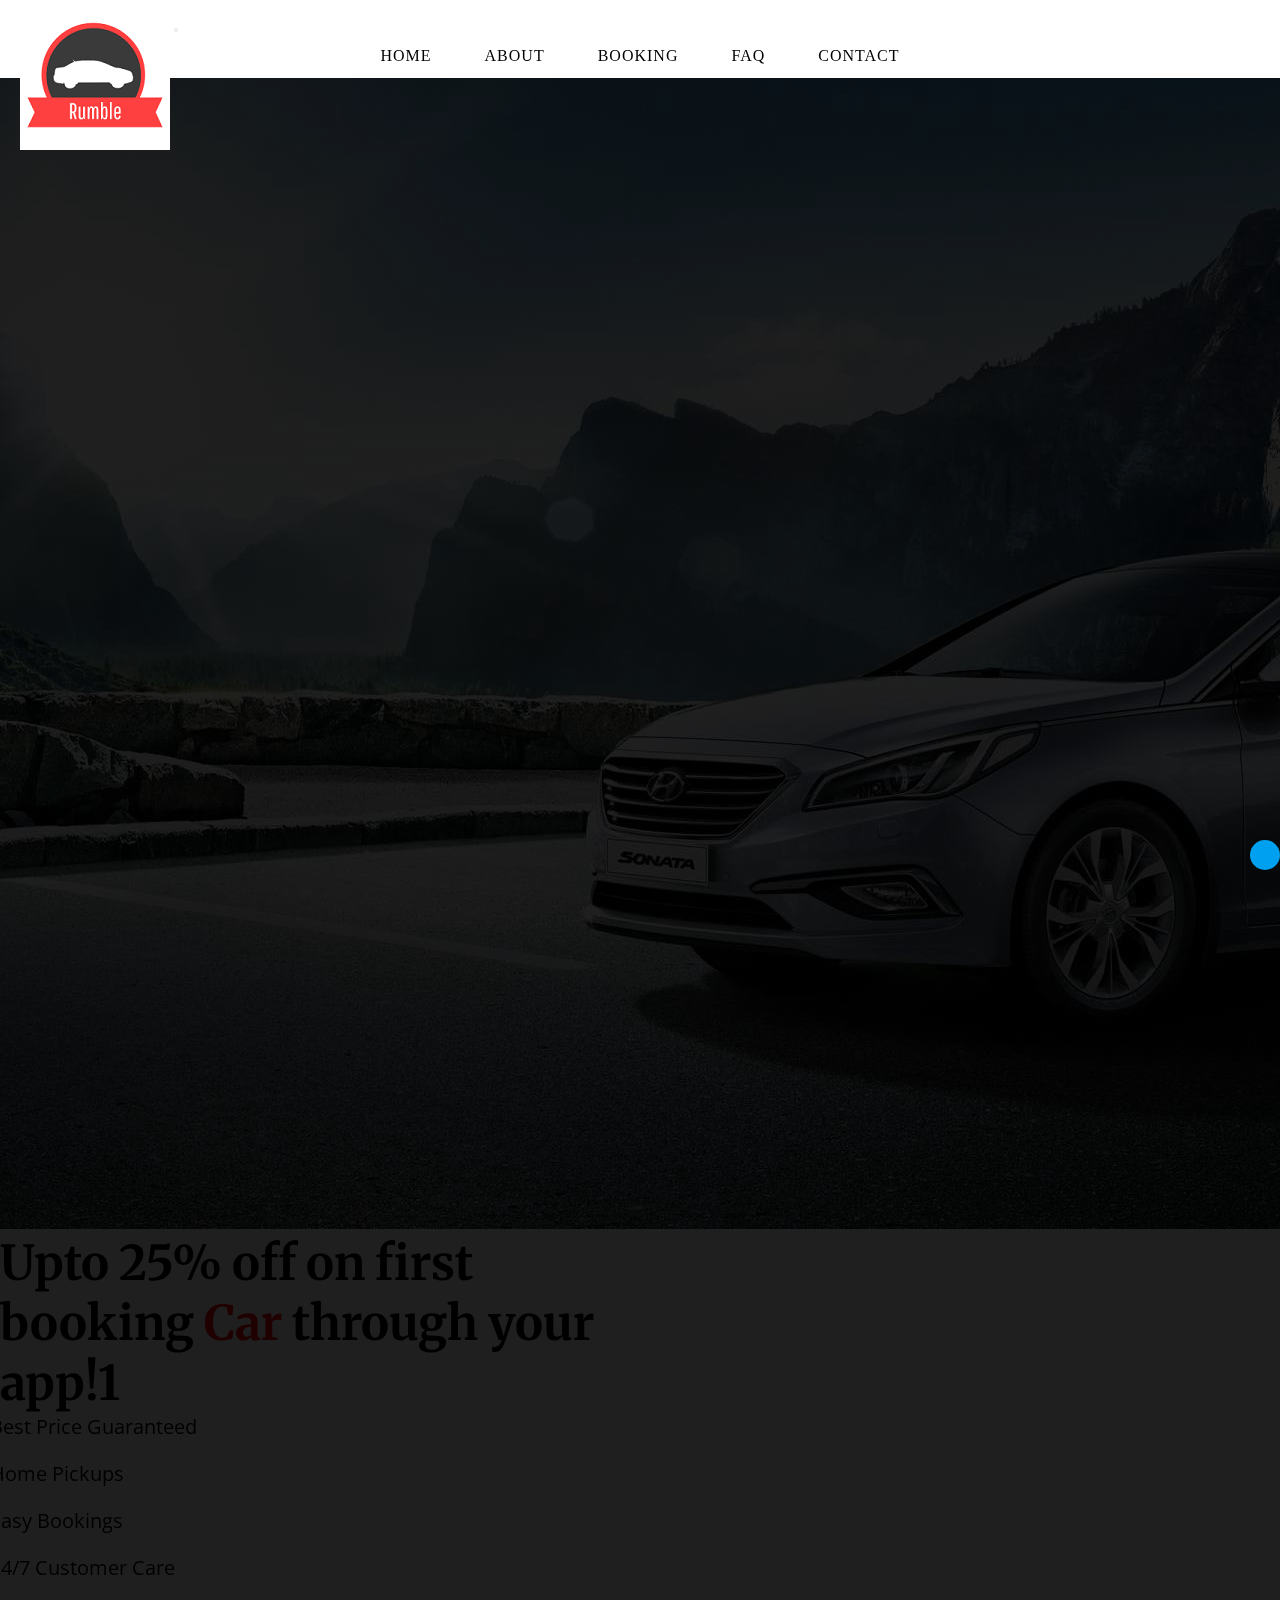
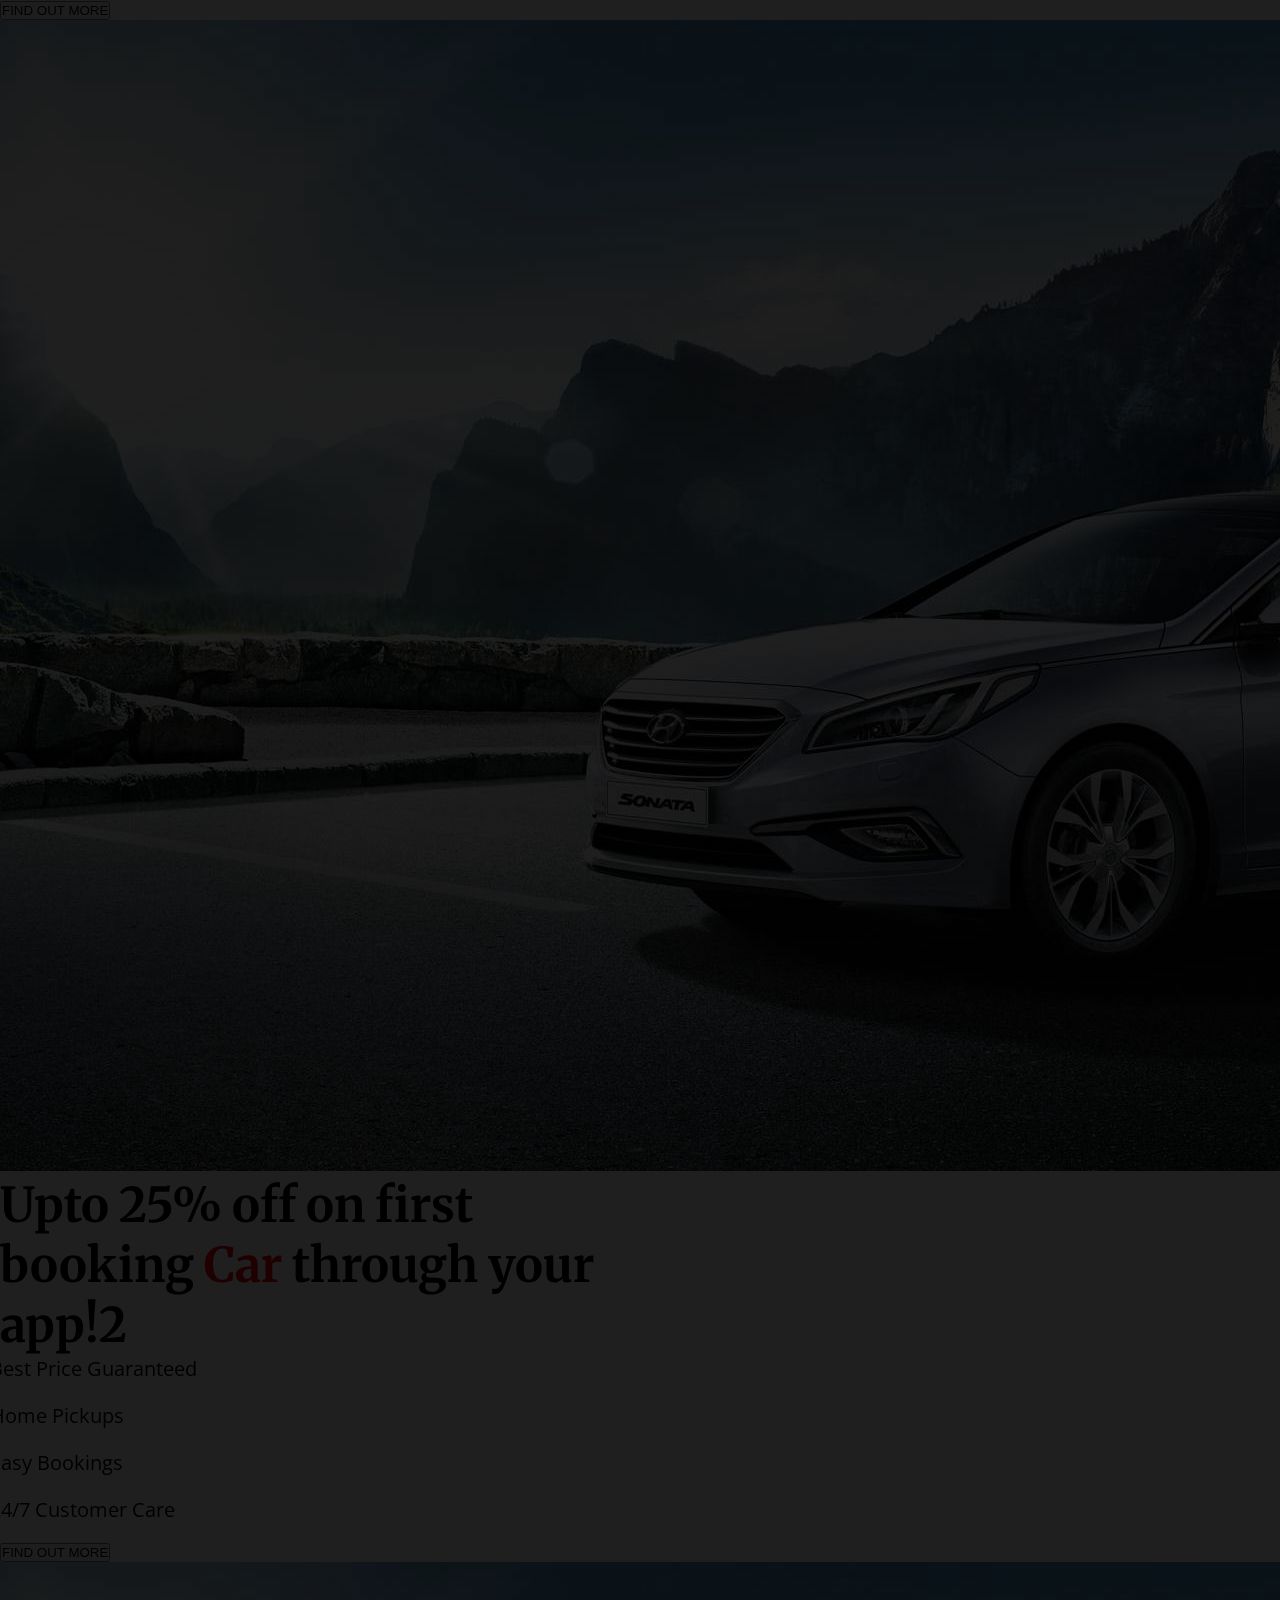
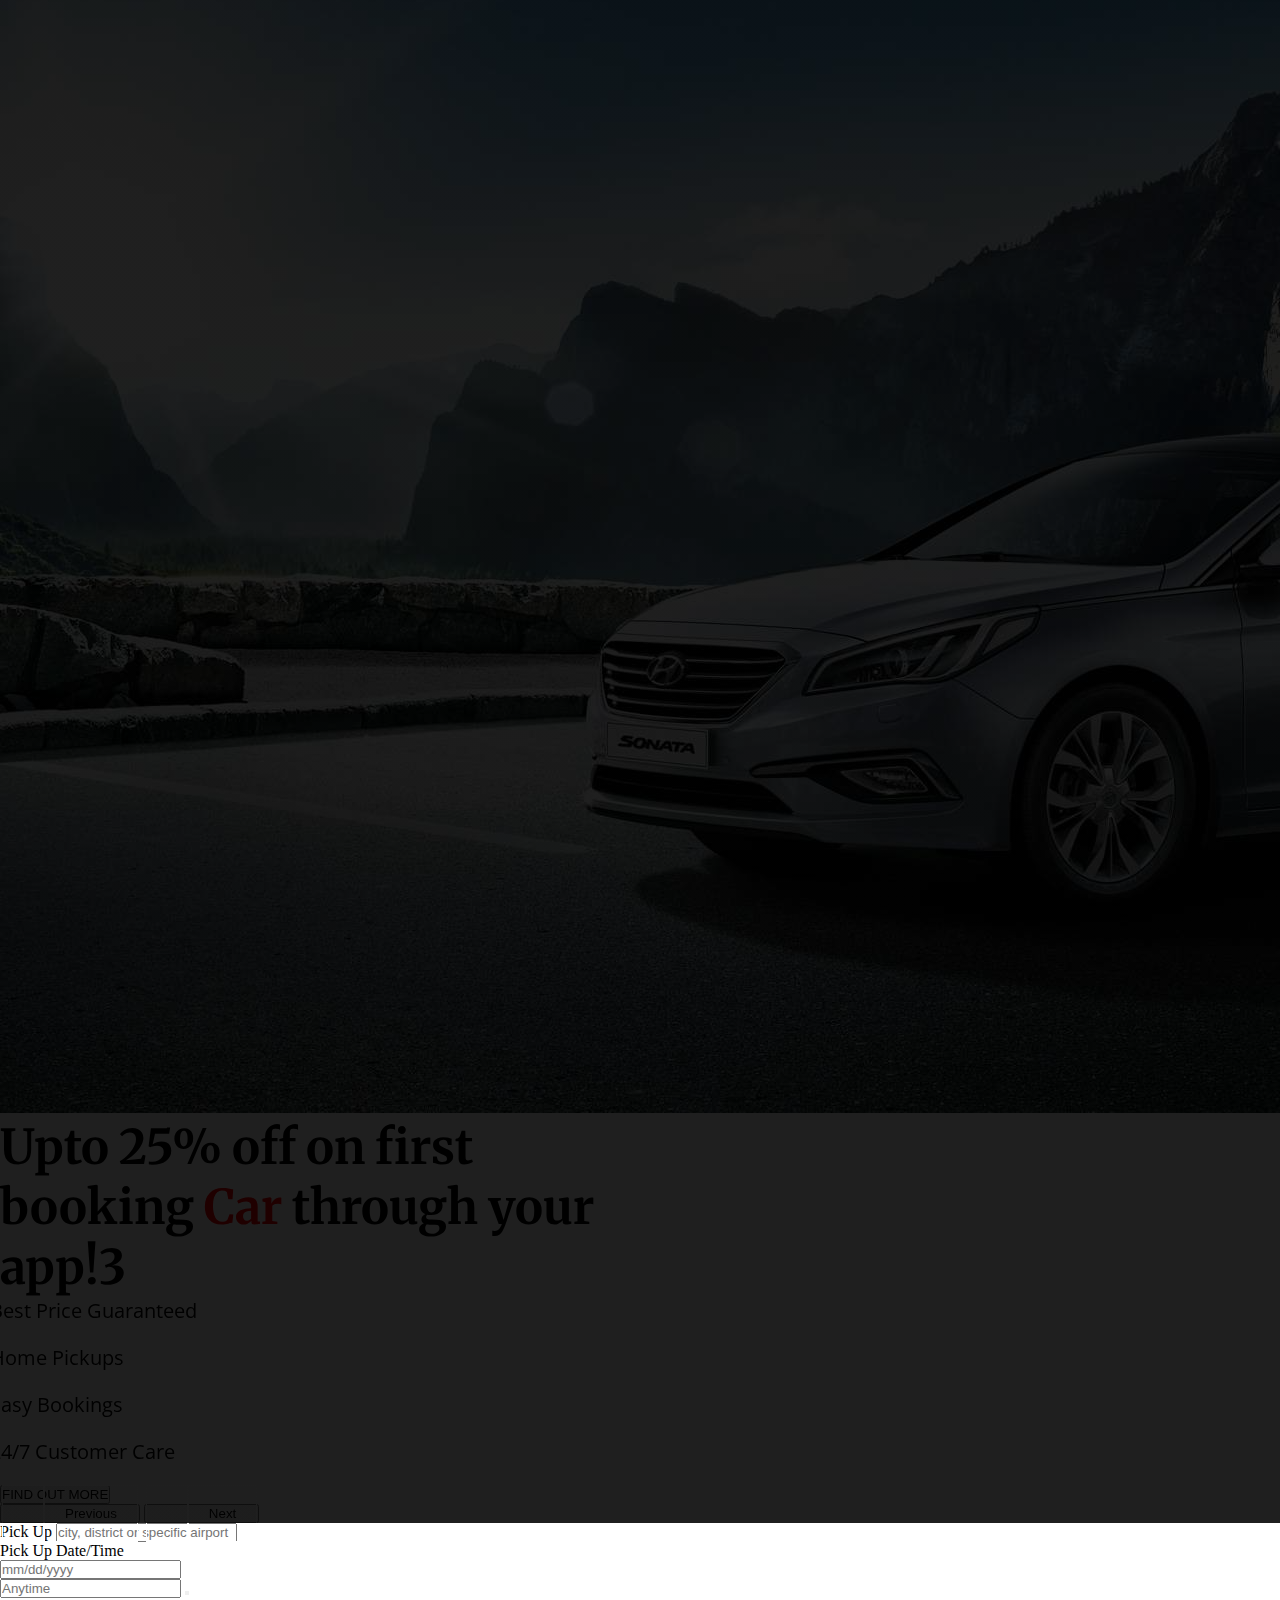
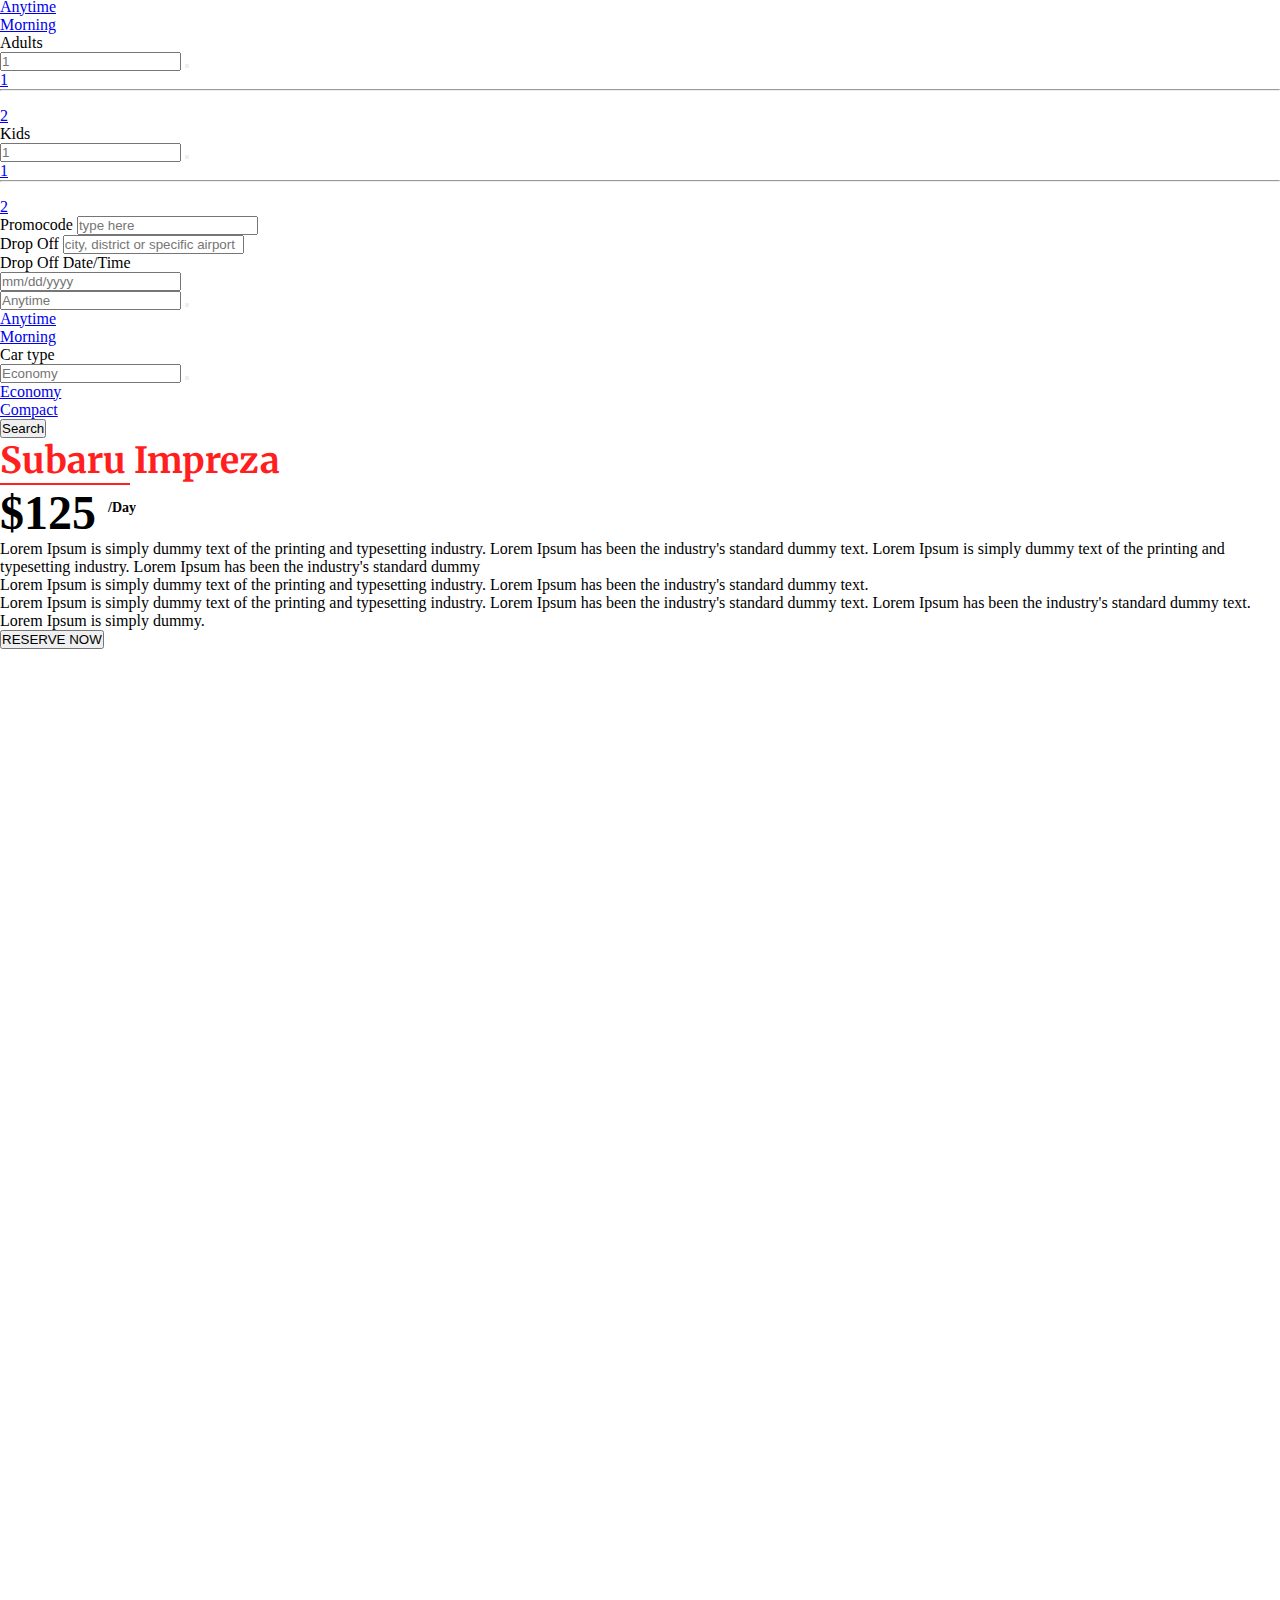
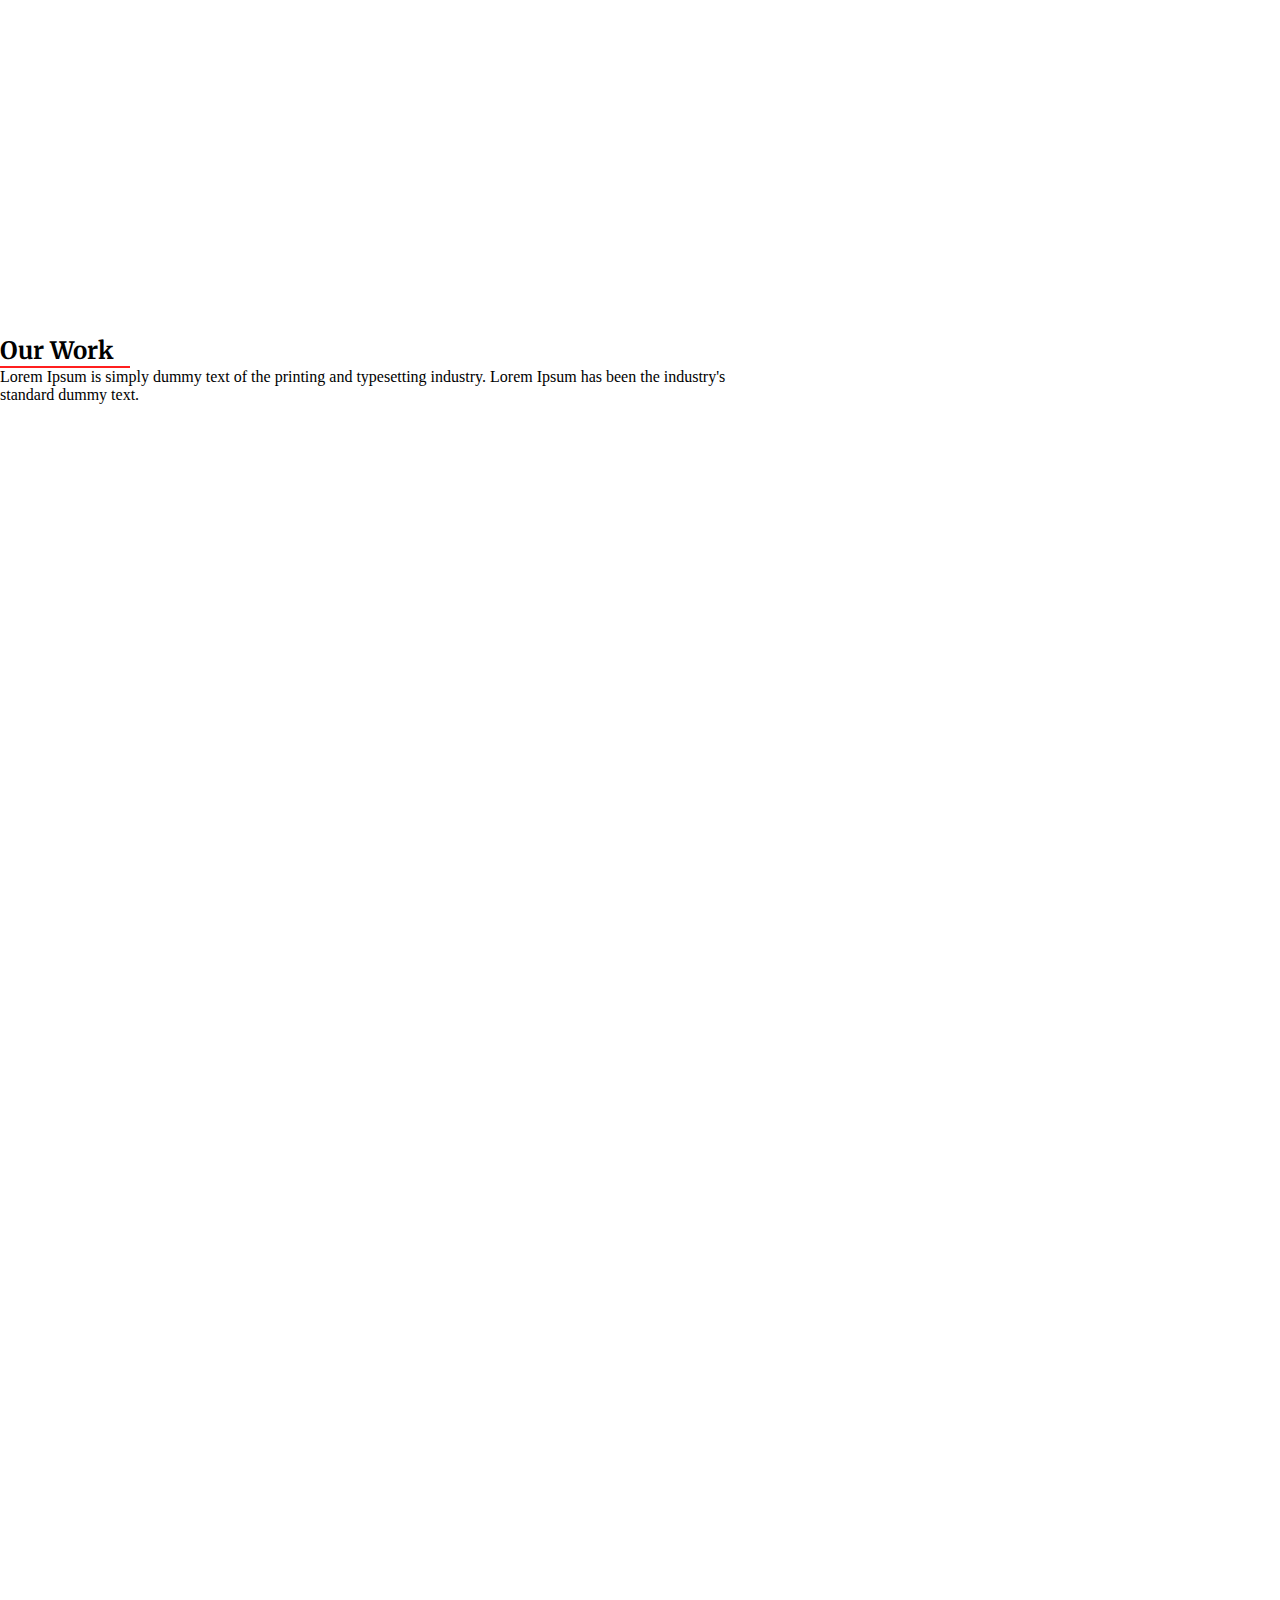
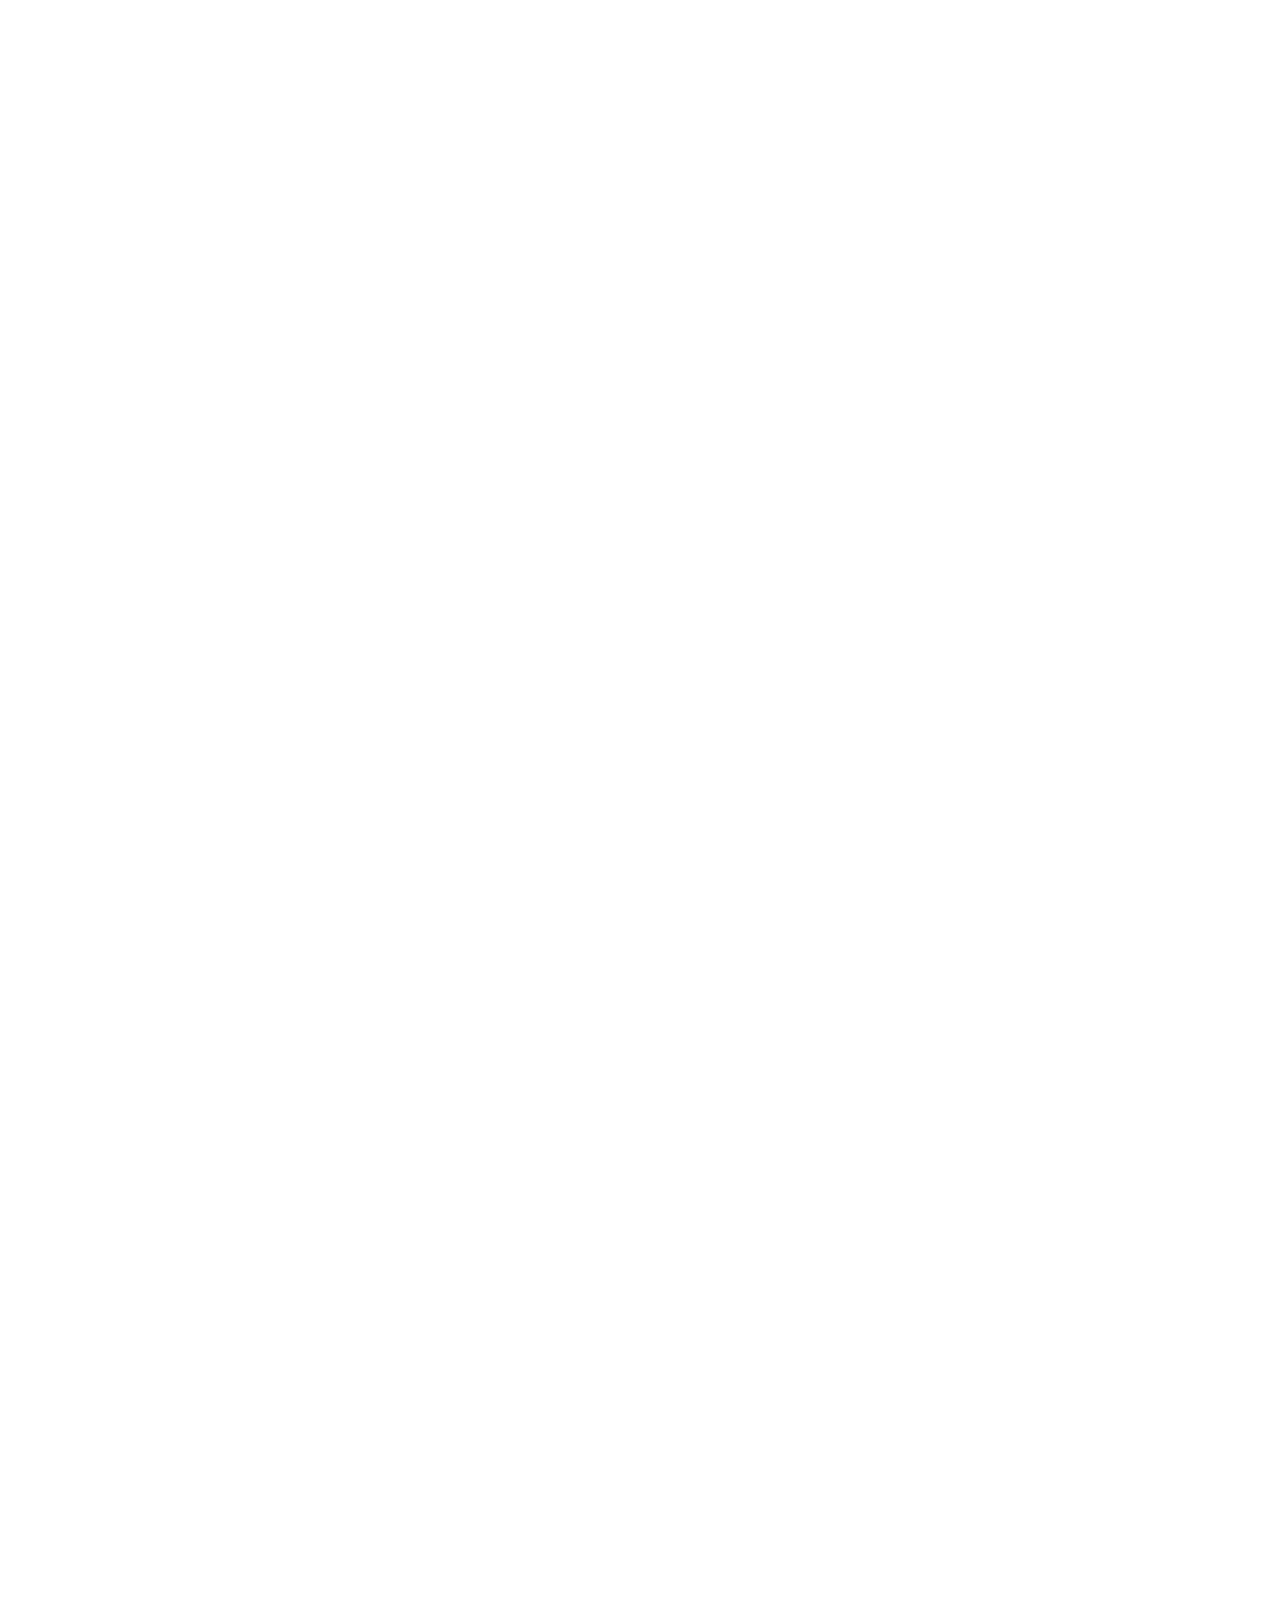
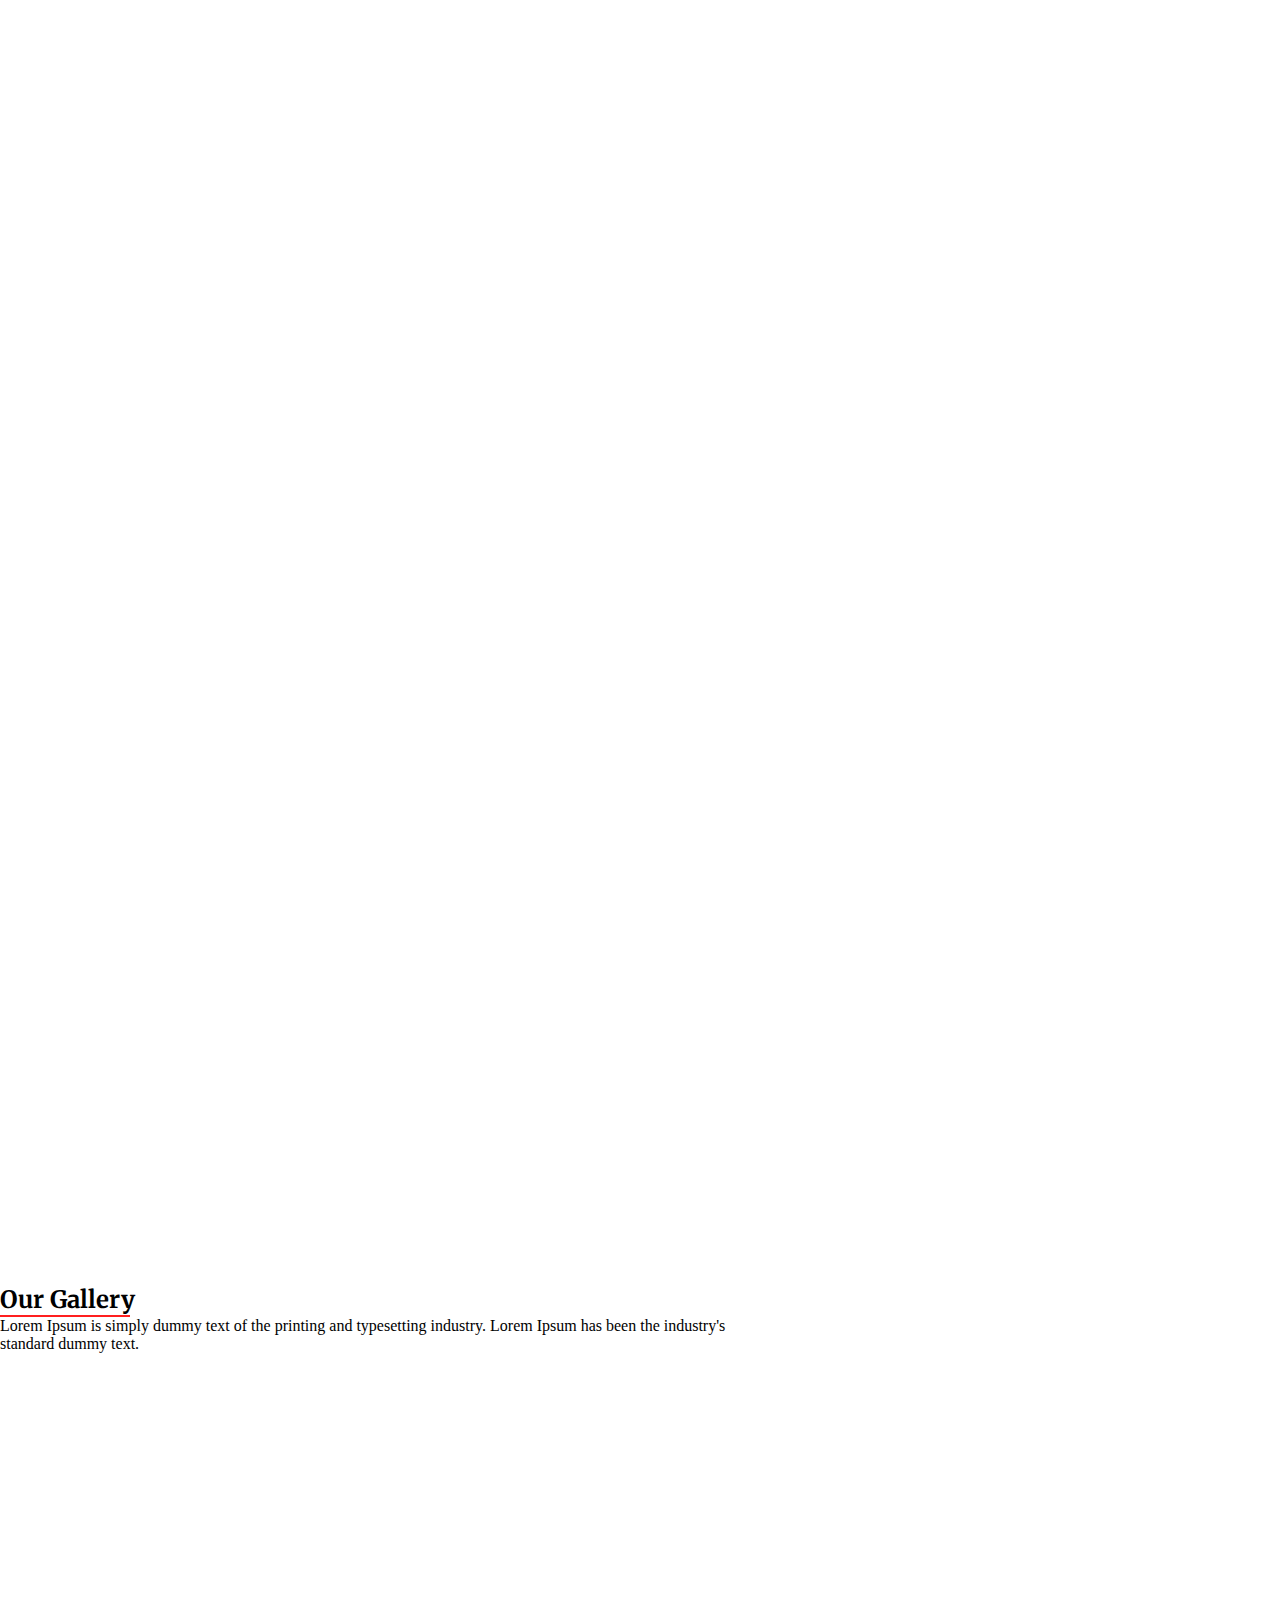
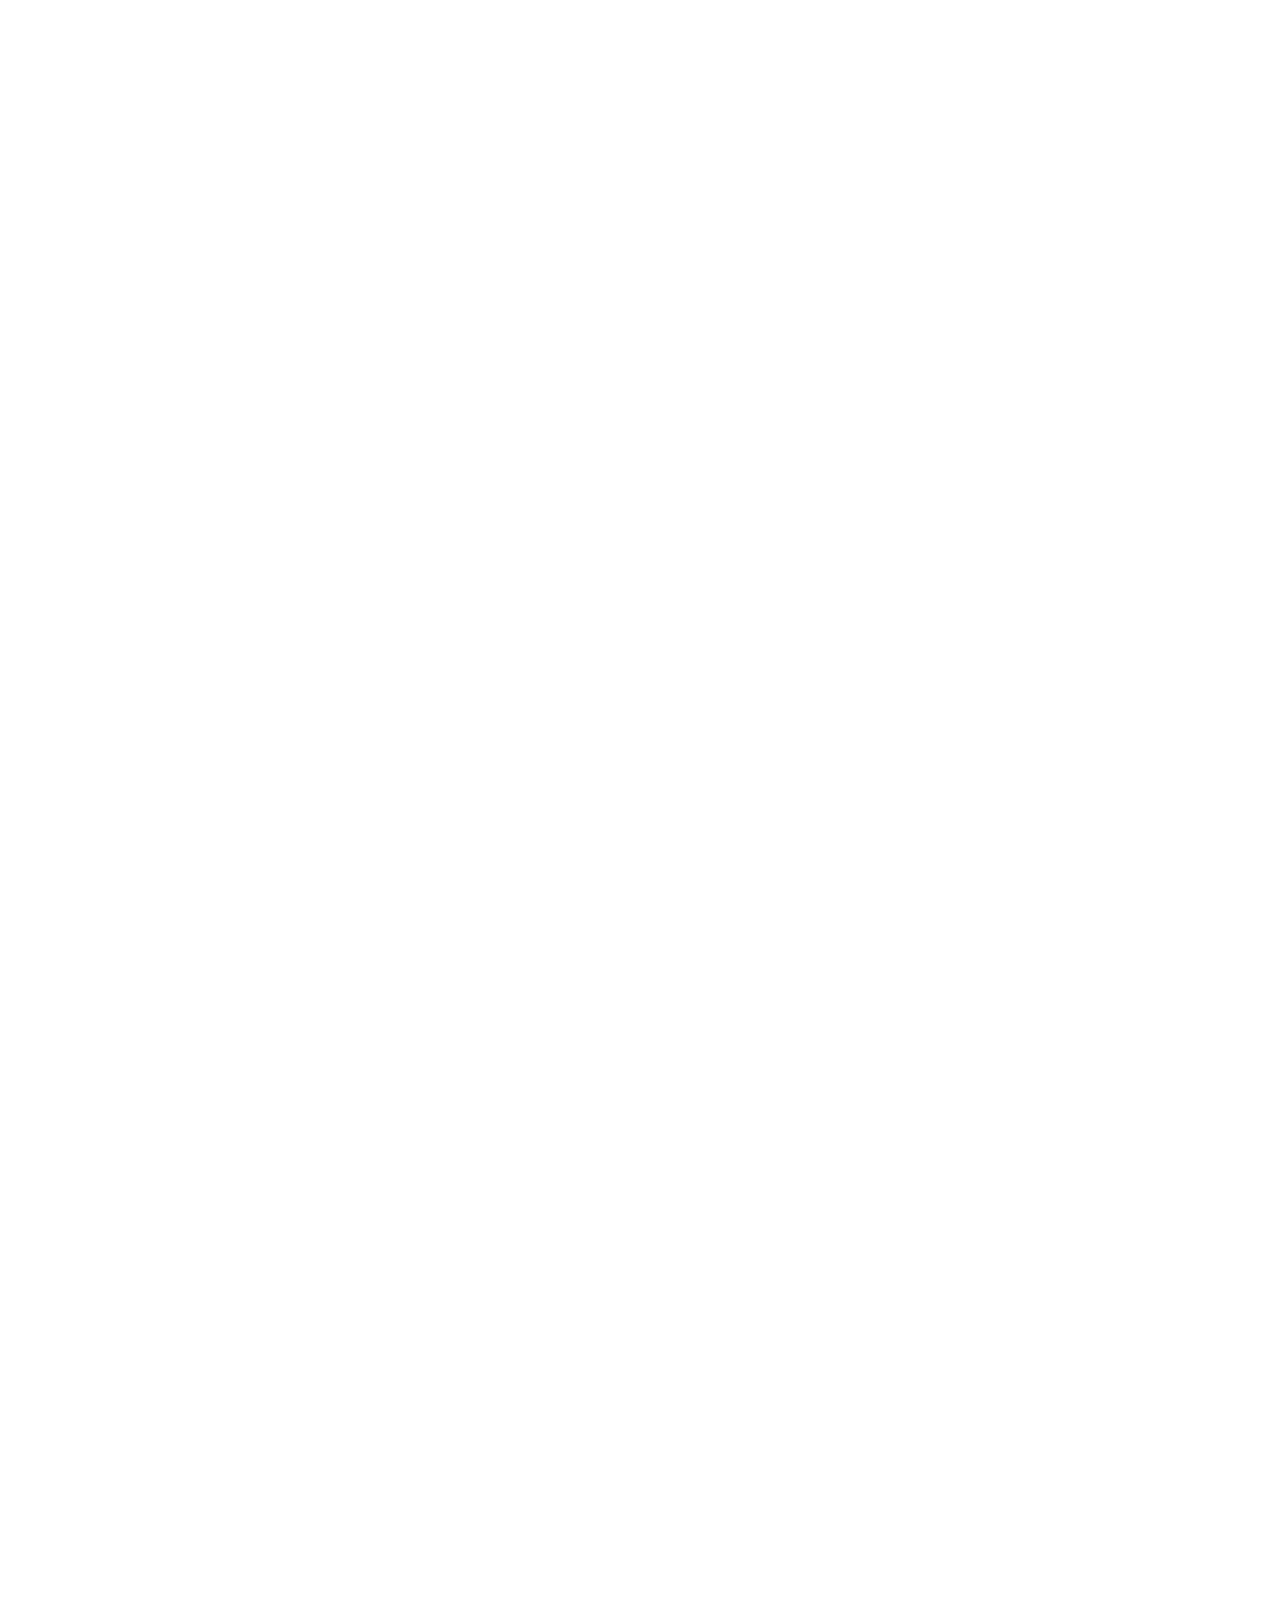
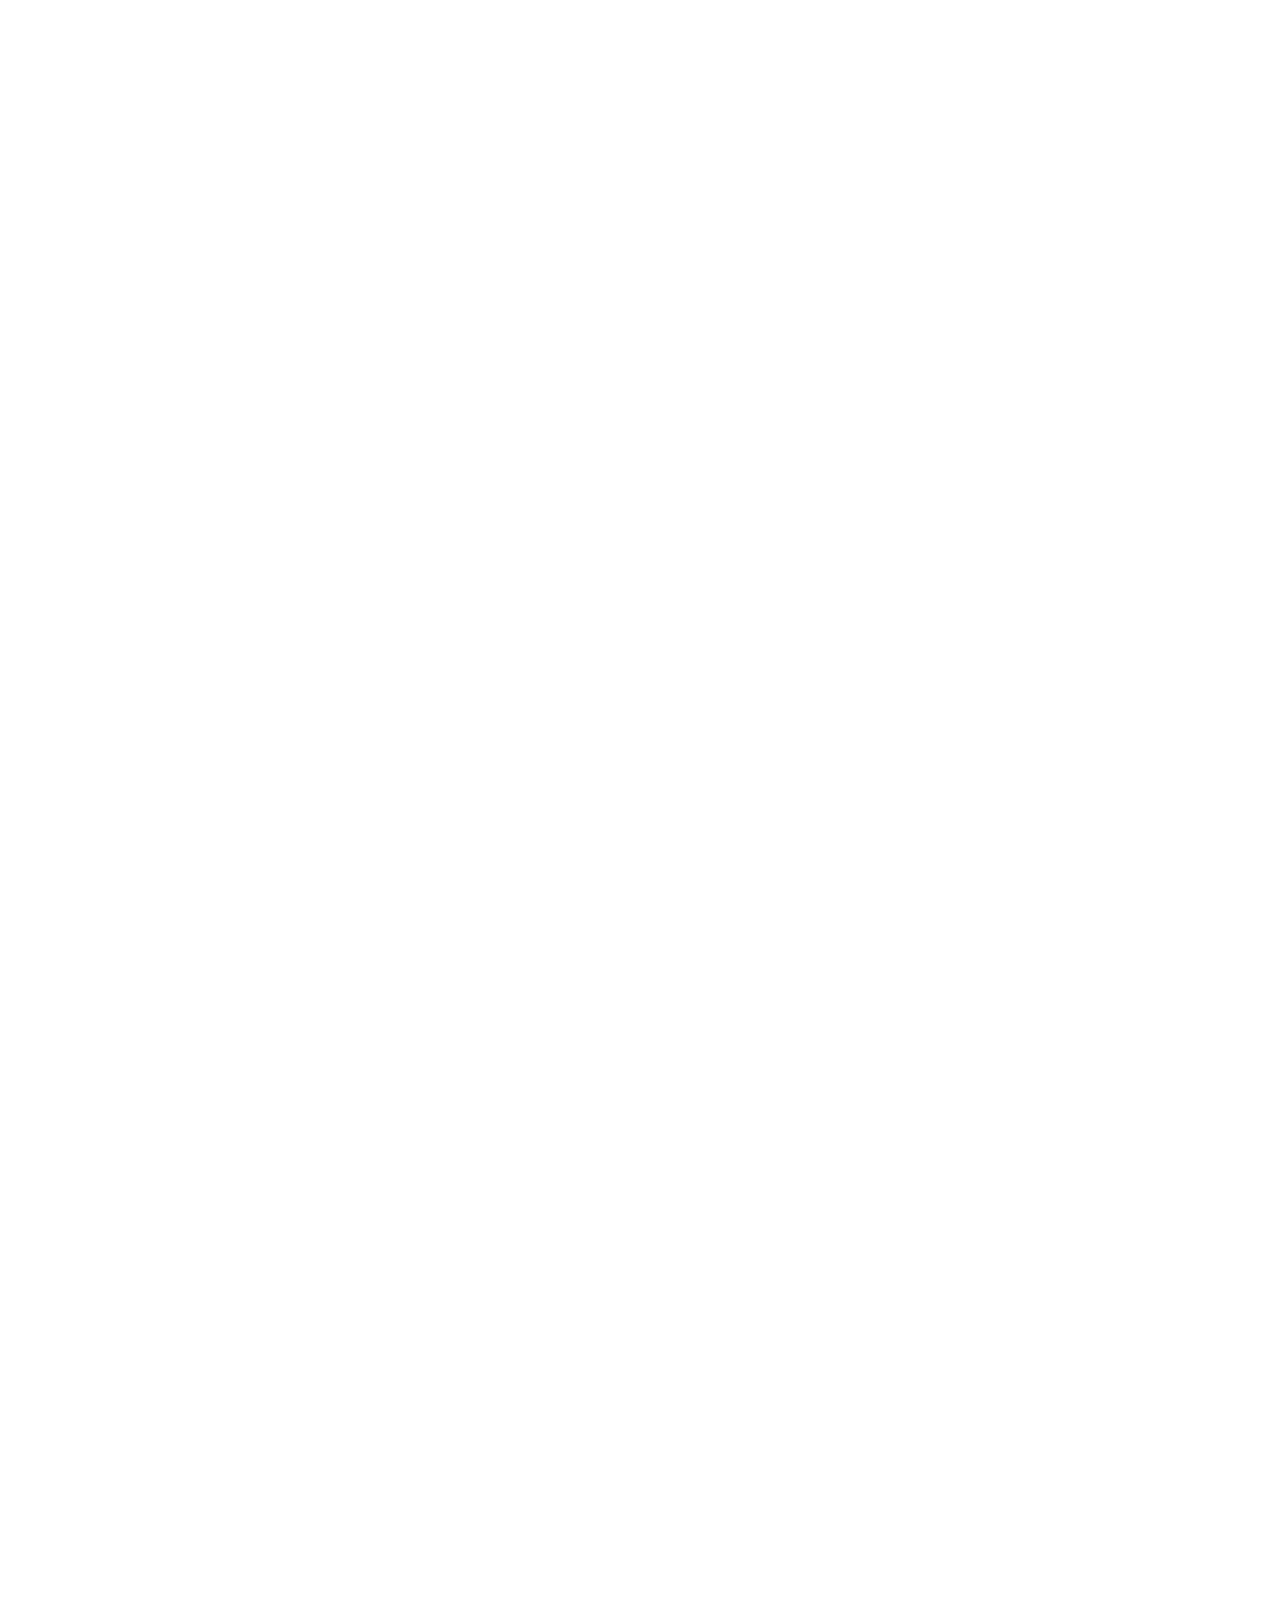
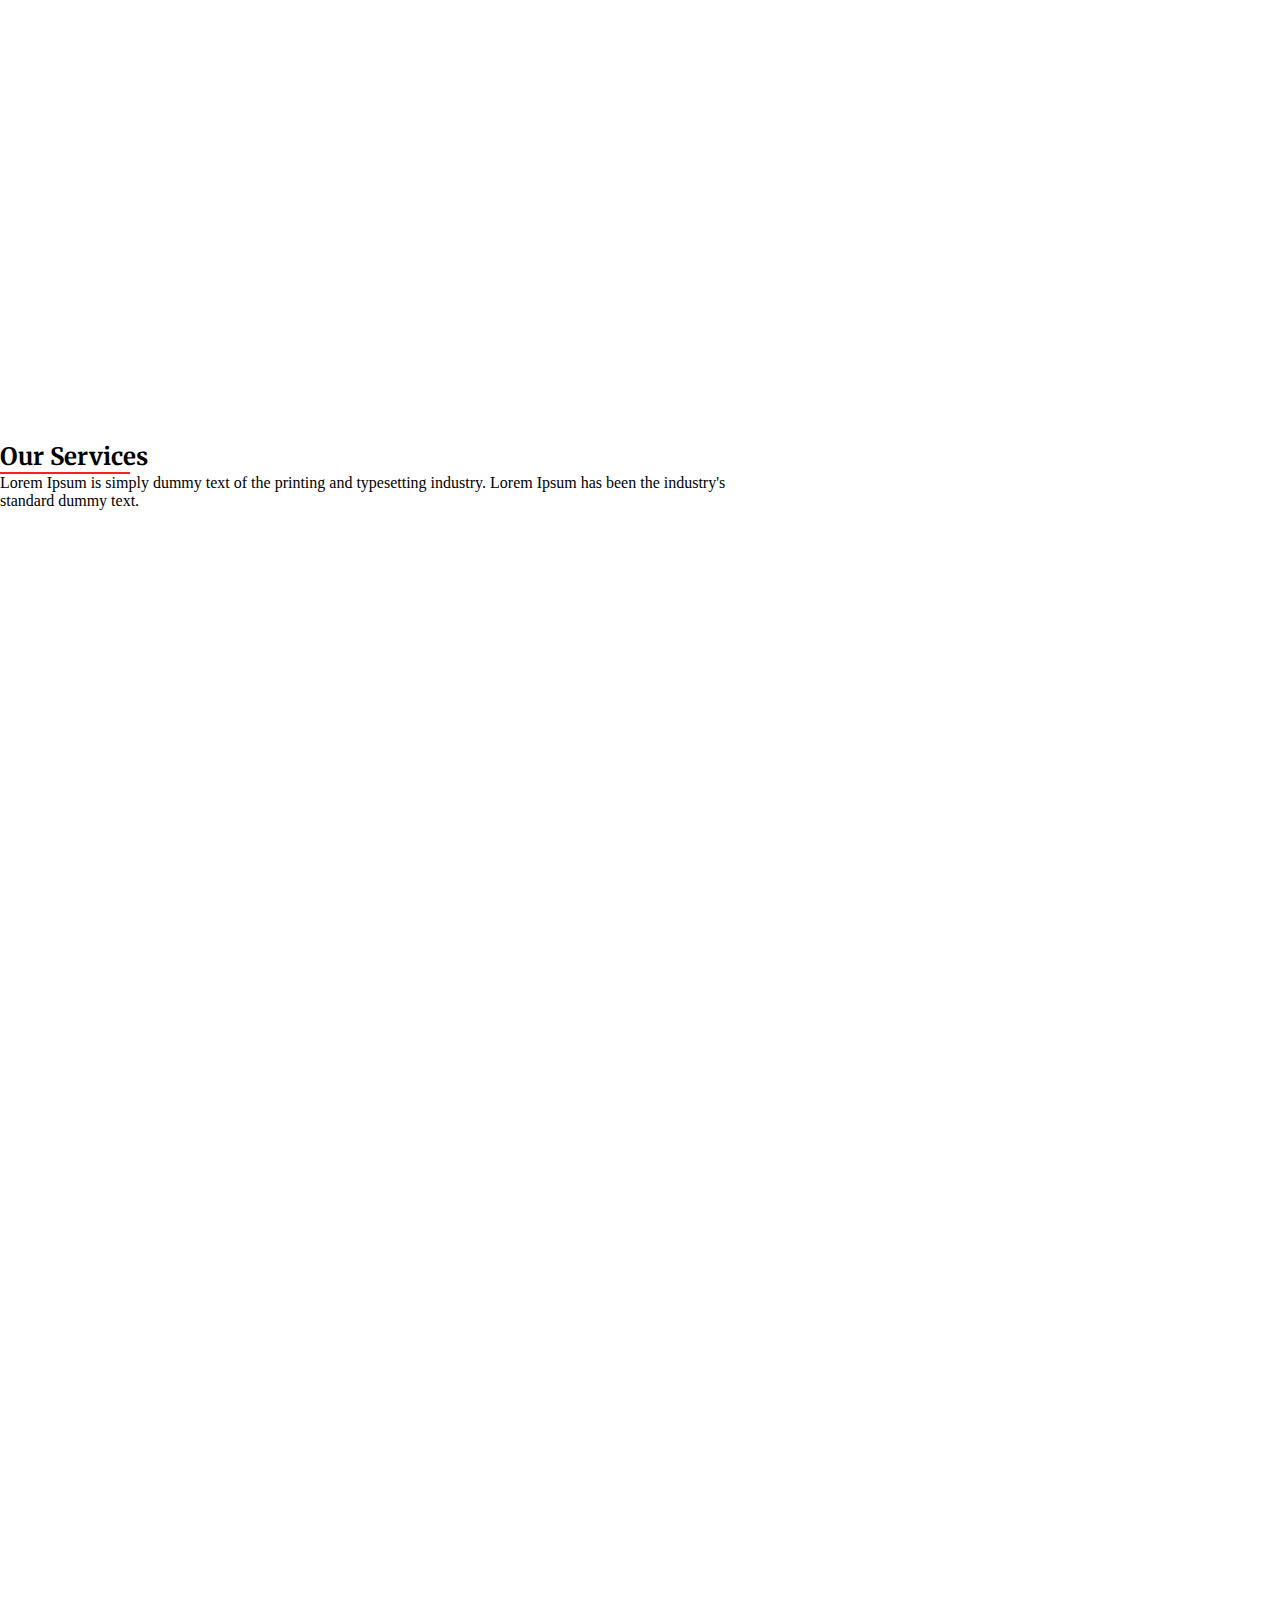
<file: Rumble/index.html>
<!doctype html>
<html lang="en">
  <head>
    <!-- Required meta tags -->
    <meta charset="utf-8">
    <meta name="viewport" content="width=device-width, initial-scale=1">
    <meta http-equir="refresh" content="300">
    <meta name="author" content="Rumble">
    <meta name="description" content="Car Rental service">
    <meta name="keyword" content="car, rent, service, career">
    <meta name="robots" content="index follow">
    <link rel="icon" type="image/png" href="images/1-2-car-png-picture-min.png">
    <!-- Bootstrap CSS -->
    <link href="https://cdn.jsdelivr.net/npm/bootstrap@5.0.2/dist/css/bootstrap.min.css" rel="stylesheet" integrity="sha384-EVSTQN3/azprG1Anm3QDgpJLIm9Nao0Yz1ztcQTwFspd3yD65VohhpuuCOmLASjC" crossorigin="anonymous">
    <link rel="stylesheet" href="https://pro.fontawesome.com/releases/v5.10.0/css/all.css" integrity="sha384-AYmEC3Yw5cVb3ZcuHtOA93w35dYTsvhLPVnYs9eStHfGJvOvKxVfELGroGkvsg+p" crossorigin="anonymous"/>
    <link rel="preconnect" href="https://fonts.googleapis.com"> 
    <link rel="preconnect" href="https://fonts.gstatic.com" crossorigin> 
    <link href="https://unpkg.com/aos@2.3.1/dist/aos.css" rel="stylesheet">
    <link href="https://fonts.googleapis.com/css2?family=Merriweather:wght@300&family=Open+Sans:wght@300&display=swap" rel="stylesheet">
    <link rel="stylesheet" href="css/style.css">
    <!-- <link rel="stylesheet" href="https://pro.fontawesome.com/releases/v5.10.0/css/all.css" integrity="sha384-AYmEC3Yw5cVb3ZcuHtOA93w35dYTsvhLPVnYs9eStHfGJvOvKxVfELGroGkvsg+p" crossorigin="anonymous"/> -->
    <link rel="stylesheet" href="../../css/owl.carousel.min.css">
    <link rel="stylesheet" href="../../css/owl.theme.default.min.css">
    <title>Rumble Rental/Booking</title>
  </head>
  <body>
      <!-- start of container-fluid -->
      <div class="container-fluid" id="main">

        <!-- start of help-chat -->
        <div class="help-chat"><i class="fal fa-comment-alt-lines fs-4 text-white fw-bold" >
          <i class="fas fa-comment-alt-dots fs-4 text-white fw-bold d-none"></i>
        </i></div>
        <!-- End of help-chat -->

            <!-- start of header row -->
            <div class="row py-2" id="header">
                <div class="col bg-orange" data-aos="zoom-in-down">
                    <nav class="navbar navbar-expand-lg navbar-light ">
                        <div class="container-fluid mx-0">
                            <img src="images/logo-min.png" class="ms-lg-5" alt="">
                          <button class="navbar-toggler" type="button" data-bs-toggle="collapse" data-bs-target="#navbarSupportedContent" aria-controls="navbarSupportedContent" aria-expanded="false" aria-label="Toggle navigation">
                            <span class="navbar-toggler-icon"></span>
                          </button>
                          <div class="collapse navbar-collapse mt-(N)3" id="navbarSupportedContent">
                            <ul class="navbar-nav me-5  mb-2 mb-lg-0 ms-auto snip1217">
                              <li class="nav-item me-4">
                                <a class="nav-link active" aria-current="page" href="#main">Home</a>
                              </li>
                             
                              <li class="nav-item me-4">
                                <a class="nav-link" href="#about">About</a>
                              </li>
                              <li class="nav-item me-4">
                                <a class="nav-link" href="#booking">Booking</a>
                              </li>
                              <li class="nav-item me-4">
                                <a class="nav-link" href="#blogs">Faq</a>
                              </li>
                              <li class="nav-item me-4">
                                <a class="nav-link" href="#contact">Contact</a>
                              </li>
                            
                            </ul>
                           
                          </div>
                        </div>
                      </nav>
                </div>
            </div>
            <!-- End of navbar row -->

            <!-- Start of hero-section -->
             <div class="row" id="hero-section">
                <div class="col-12 px-0" data-aos="zoom-in">
                    <div id="carouselExampleCaptions" class="carousel slide" data-bs-ride="carousel">
                       
                        <div class="carousel-inner">
                          <div class="carousel-item active">
                            <img src="images/car-1-min.jpg" class="d-block w-100" alt="Image not found...!!!">
                            
                            <div class="carousel-caption d-none d-md-block text-start d-flex align-items-center">
                              <h2>Upto 25% off on first booking <span>Car</span> through your app!1</h2>
                                <ul type="none">
                                    <li><i class="fas fa-dollar-sign "></i> Best Price Guaranteed</li>
                                    <li><i class="fas fa-car"></i> Home Pickups</li>
                                    <li><i class="fas fa-laptop"></i> Easy Bookings</li>
                                    <li><i class="fas fa-headphones-alt"></i> 24/7 Customer Care</li>
                                </ul>
                                <input type="button" value="FIND OUT MORE" class="bg-dark text-white border-0 p-3 cc">
                                
                            </div>
                          </div>
                          <div class="carousel-item">
                            <img src="images/car-1-min.jpg" class="d-block w-100" alt="Image not found...!!!">
                            <div class="carousel-caption d-none d-md-block text-start">
                              <h2>Upto 25% off on first booking <span class="text-danger">Car</span> through your app!2</h2>
                              <ul type="none">
                                  <li ><i class="fas fa-dollar-sign text-danger"> </i> Best Price Guaranteed</li>
                                  <li><i class="fas fa-car text-danger"></i> Home Pickups</li>
                                  <li><i class="fas fa-laptop text-danger"></i> Easy Bookings</li>
                                  <li><i class="fas fa-headphones-alt text-danger"></i> 24/7 Customer Care</li>
                              </ul>
                              <input type="button" value="FIND OUT MORE" class="bg-dark text-white border-0 p-3 cc">
                            </div>
                          </div>
                          <div class="carousel-item">
                            <img src="images/car-1-min.jpg" class="d-block w-100" alt="Image not found...!!!">
                            <div class="carousel-caption d-none d-md-block text-start">
                              <h2>Upto 25% off on first booking <span class="text-danger">Car</span> through your app!3</h2>
                              <ul type="none">
                                  <li ><i class="fas fa-dollar-sign text-danger "></i> Best Price Guaranteed</li>
                                  <li><i class="fas fa-car text-danger"></i> Home Pickups</li>
                                  <li><i class="fas fa-laptop text-danger"></i> Easy Bookings</li>
                                  <li><i class="fas fa-headphones-alt text-danger"></i> 24/7 Customer Care</li>
                              </ul>
                              <input type="button" value="FIND OUT MORE" class="bg-dark text-white border-0 p-3 cc">
                            </div>
                          </div>
                        </div>
                        <button class="carousel-control-prev controller" type="button" data-bs-target="#carouselExampleCaptions" data-bs-slide="prev">
                          <span class="carousel-control-prev-icon  " aria-hidden="true"></span>
                          <span class="visually-hidden">Previous</span>
                        </button>
                        <button class="carousel-control-next controller" type="button" data-bs-target="#carouselExampleCaptions" data-bs-slide="next">
                          <span class="carousel-control-next-icon " aria-hidden="true"></span>
                          <span class="visually-hidden">Next</span>
                        </button>
                      </div>
                </div>
            </div>
            <!-- End of hero-section -->

            <!-- Start of booking from -->
             <div class="row" id="booking">
              <div class="col-12 p-5 ">
                
                <form class="row g-3">

                  <div class="col-sm-12 col-md-5 col-lg-4">
                    <label for="inputCity" class="form-label">Pick Up</label>
                    <input type="text" class="form-control" id="inputCity" placeholder="city, district or specific airport">
                  </div>
                  <div class="col-sm-12 col-md-4 col-lg-2 ">
                    <label for="inputEmail4" class="form-label">Pick Up Date/Time</label>
                    <div class="input-group mb-3">                      
                      <input type="text" class="form-control" placeholder="mm/dd/yyyy" aria-label="Recipient's username" aria-describedby="basic-addon2">
                      <span class="input-group-text bg-dark" id="basic-addon2"><i class="far fa-calendar text-white"></i></span>
                    </div>
                  </div>
                  <div class=" col-sm-12 col-md-3  col-lg-2">
                    <label for="inputEmail4" class="form-label"></label>
                    <div class="input-group mb-3 mt-md-2 mt-lg-2">                          
                          <input type="text" class="form-control" aria-label="Text input with dropdown button" placeholder="Anytime">
                          <button class="btn btn-outline-secondary dropdown-toggle bg-dark" type="button" data-bs-toggle="dropdown" aria-expanded="false"></button>
                          <ul class="dropdown-menu dropdown-menu-end">
                          <li><a class="dropdown-item" href="#">Anytime</a></li>
                          <li><a class="dropdown-item" href="#">Morning</a></li>                         
                          </ul>
                    </div>
                  </div>
                  <div class="col-sm-6 col-md-5 col-lg-1">
                    <label for="inputEmail4" class="form-label">Adults</label>
                        <div class="input-group mb-3">                          
                              <input type="text" class="form-control" aria-label="Text input with dropdown button" placeholder="1">
                              <button class="btn btn-outline-secondary dropdown-toggle bg-dark" type="button" data-bs-toggle="dropdown" aria-expanded="false"></button>
                              <ul class="dropdown-menu dropdown-menu-end">
                              <li><a class="dropdown-item" href="#">1</a></li>                              
                              <li><hr class="dropdown-divider"></li>
                              <li><a class="dropdown-item" href="#">2</a></li>
                              </ul>
                        </div>
                  </div>
                  <div class="col-sm-6 col-md-4 col-lg-1">
                    <label for="inputEmail4" class="form-label">Kids</label>
                        <div class="input-group mb-3">                          
                              <input type="text" class="form-control" aria-label="Text input with dropdown button" placeholder="1">
                              <button class="btn btn-outline-secondary dropdown-toggle  bg-dark" type="button" data-bs-toggle="dropdown" aria-expanded="false"></button>
                              <ul class="dropdown-menu dropdown-menu-end">
                                <li><a class="dropdown-item" href="#">1</a></li>                              
                                <li><hr class="dropdown-divider"></li>
                                <li><a class="dropdown-item" href="#">2</a></li>
                              </ul>
                        </div>
                  </div>
                  <div class="col-sm-12 col-md-3 col-lg-2">
                    <label for="inputZip" class="form-label">Promocode</label>
                    <input type="text" class="form-control" id="inputZip" placeholder="type here">
                  </div>
                  <div class="col-sm-12 col-md-5 col-lg-4">
                    <label for="inputCity" class="form-label">Drop Off</label>
                    <input type="text" class="form-control" id="inputCity" placeholder="city, district or specific airport">
                  </div>
                  <div class="col-sm-12 col-md-4 col-lg-2 ">
                    <label for="inputEmail4" class="form-label">Drop Off Date/Time</label>
                    <div class="input-group mb-3">                      
                      <input type="text" class="form-control" placeholder="mm/dd/yyyy" aria-label="Recipient's username" aria-describedby="basic-addon2">
                      <span class="input-group-text bg-dark" id="basic-addon2"><i class="far fa-calendar text-white"></i></span>
                    </div>
                  </div>
                  <div class="col-sm-12 col-md-3  col-lg-2">
                    <label for="inputEmail4" class="form-label"></label>
                    <div class="input-group mb-3 mt-2">                          
                          <input type="text" class="form-control" aria-label="Text input with dropdown button" placeholder="Anytime">
                          <button class="btn btn-outline-secondary dropdown-toggle bg-dark" type="button" data-bs-toggle="dropdown" aria-expanded="false"></button>
                          <ul class="dropdown-menu dropdown-menu-end">
                          <li><a class="dropdown-item" href="#">Anytime</a></li>
                          <li><a class="dropdown-item" href="#">Morning</a></li>                          
                          </ul>
                    </div>
                  </div>
                  <div class="col-sm-12 col-md-5 col-lg-2">
                    <label for="inputEmail4" class="form-label">Car type</label>
                        <div class="input-group mb-3">                          
                              <input type="text" class="form-control" aria-label="Text input with dropdown button" placeholder="Economy">
                              <button class="btn btn-outline-secondary dropdown-toggle bg-dark" type="button" data-bs-toggle="dropdown" aria-expanded="false"></button>
                              <ul class="dropdown-menu dropdown-menu-end">
                              <li><a class="dropdown-item" href="#">Economy</a></li>
                              <li><a class="dropdown-item" href="#">Compact</a></li>                             
                              </ul>
                        </div>                 
                  </div>
                  <div class="col-sm-12 col-md-4 col-lg-2 mt-lg-4 mt-md-4">
                    <label for="search" class="form-label"> </label>
                    <input type="button" class="form-control text-danger text-center border-danger" id="search" value="Search">
                  </div>
                </form>
              </div>
            </div>
            <!-- End of booking row -->

            <!-- Start of subaru row-->
            <div class="row p-5 pb-3 px-auto" id="subaru">
              <div class="col-sm-12 col-lg-7">
                <div class="card border-0" >
                  <div class="card-body ">
                    <h2 class="card-title fw-bold fs-1">Subaru Impreza</h2>
                    <hr style="width: 10%;">
                    <h3 class="card-subtitle mb-2 ">$125 <span class="text-muted"><sup class="fs-5">/Day</sup></span></h3>
                    <p class="card-text">Lorem Ipsum is simply dummy text of the printing and typesetting industry. Lorem Ipsum has been the industry's standard dummy text. Lorem Ipsum is simply dummy text of the printing and typesetting industry. Lorem Ipsum has been the industry's standard dummy <br>
                      </p>
                      <p>Lorem Ipsum is simply dummy text of the printing and typesetting industry. Lorem Ipsum has been the industry's standard dummy text.<br>
                      </p>
                      <p>Lorem Ipsum is simply dummy text of the printing and typesetting industry. Lorem Ipsum has been the industry's standard dummy text. Lorem Ipsum has been the industry's standard dummy text. Lorem Ipsum is simply dummy.</p>
                      <button type="button" class="btn btn-outline-danger px-3 py-2 fw-bold rounded-0">RESERVE NOW</button>
                      
                  </div>
                </div>
              </div>
              <div class="col-sm-12 col-lg-5" data-aos="fade-up"
              data-aos-duration="3000">
                  <img class="" style="width: 100%; height: 95%;" src="images/about-min.jpg" alt="Image not found...!!">
              </div>
            </div>
            <!-- End of subaru row -->

            <!-- Start of work row -->
            <div class="row mt-3 bg-light   work" >
              
              <div class="col-12 text-center  ">
                  <h2 class="mt-5 fs-1">Our Work</h2>
                  <hr style="width: 10%;" class="mx-auto">
                  <p style="width: 60%;" class="mx-auto">Lorem Ipsum is simply dummy text of the printing and typesetting industry. Lorem Ipsum has been the industry's standard dummy text.</p>
              </div>

              <div class="row pc justify-content-center mx-0 pb-0">
                <div class="col-md-12  col-lg-5 ">
                  <div class="row" >
                        <div class="col-sm-12 col-md-6 LUXES overflow-hidden" data-aos="fade-up"
                        data-aos-duration="2000">
                          <img src="images/tour-block_2-min.jpg" class="img-fluid" alt="Image not found..!">
                          
                          <div class="bottomleft" >LUXES</div>
                        </div>
                        <div class="col-sm-12 col-md-6 MINI overflow-hidden" data-aos="fade-up"
                        data-aos-duration="3000">
                          <img src="images/tour-block_3-min.jpg" class="img-fluid" alt="Image not found..!">
                          
                          <div class="bottomleft">MINI</div>
                        </div>
                        <div class="col-12 PORSCHE overflow-hidden" data-aos="fade-up"
                        data-aos-duration="2000">
                          <img src="images/tour-block_1-min.jpg" class="img-fluid" alt="Image not found..!">
                          
                          <div class="bottomleft">PORSCHE</div>
                        </div>
                  </div>
                </div>
                        <div class="col-md-12 col-lg-5  MERCEDES overflow-hidden" data-aos="fade-up"
                        data-aos-duration="3000">
                          <img src="images/tour-block_4-min.jpg" class="img-fluid" height="500" alt="Image not found..!">
                         
                          <div class="bottomleft">MERCEDES BENZ</div>
                        </div>
              </div>
             
            </div>
            <!-- End of work row -->

            <!-- start of gallery row -->
            <div class="row gallery ">
              <div class="col-12 text-center">
                <h2 class="mt-5 fs-1">Our Gallery</h2>
                <hr style="width: 10%;" class="mx-auto">
                <p style="width: 60%;" class="mx-auto">Lorem Ipsum is simply dummy text of the printing and typesetting industry. Lorem Ipsum has been the industry's standard dummy text.</p>
            </div>
           
              <div class="row cars_pics mx-0 px-2 g-2 pb-5">
                <div class="col-sm-12 col-md-6 col-lg-4 " data-aos="flip-left" data-aos-duration="1000">
                  <img src="images/g_gal_1-min.jpg" alt="Image not found...!">
                </div>
                <div class="col-sm-12 col-md-6 col-lg-4 " data-aos="flip-left" data-aos-duration="2000">
                  <img src="images/g_gal_2-min.jpg" alt="Image not found...!">
                </div>
                <div class="col-sm-12 col-md-6 col-lg-4 " data-aos="flip-left" data-aos-duration="2500">
                  <img src="images/g_gal_3-min.jpg" alt="Image not found...!">
                </div>
                <div class="col-sm-12 col-md-6 col-lg-4" data-aos="flip-right" data-aos-duration="1000">
                  <img src="images/g_gal_4-min.jpg" alt="Image not found...!">
                </div>
                <div class="col-sm-12 col-md-6 col-lg-4" data-aos="flip-right" data-aos-duration="2000">
                  <img src="images/g_gal_5-min.jpg" alt="Image not found...!">
                </div>
                <div class="col-sm-12 col-md-6 col-lg-4" data-aos="flip-right" data-aos-duration="2500">
                  <img src="images/g_gal_6-min.jpg" alt="Image not found...!">
                </div>
                <div class="col-sm-12 col-md-6 col-lg-4" data-aos="flip-left" data-aos-duration="1000">
                  <img src="images/g_gal_7-min.jpg" alt="Image not found...!">
                </div>
                <div class="col-sm-12 col-md-6 col-lg-4" data-aos="flip-left" data-aos-duration="2000">
                  <img src="images/g_gal_8-min.jpg" alt="Image not found...!">
                </div>
                <div class="col-sm-12 col-md-6 col-lg-4" data-aos="flip-left" data-aos-duration="2500">
                  <img src="images/g_gal_9-min.jpg" alt="Image not found...!">
                </div>
                <div class="col-sm-12 col-md-6 col-lg-4" data-aos="flip-right" data-aos-duration="1000">
                  <img src="images/g_gal_10-min.jpg" alt="Image not found...!">
                </div>
                <div class="col-sm-12 col-md-6 col-lg-4" data-aos="flip-right" data-aos-duration="2000">
                  <img src="images/g_gal_11-min.jpg" alt="Image not found...!">
                </div>
                <div class="col-sm-12 col-md-6 col-lg-4" data-aos="flip-right" data-aos-duration="2500">
                  <img src="images/g_gal_12-min.jpg" alt="Image not found...!">
                </div>
              </div>
            </div> 
            <!-- End of gallery row -->

            <!-- start of service row -->
             <div class="row service bg-light mt-5 pb-5">
              <div class="col-12 text-center">
                <h2 class="mt-5 fs-1">Our Services</h2>
                <hr style="width: 10%;" class="mx-auto">
                <p style="width: 60%;" class="mx-auto">Lorem Ipsum is simply dummy text of the printing and typesetting industry. Lorem Ipsum has been the industry's standard dummy text.</p>
            </div>
            <div class="row  svr justify-content-center  mx-0">
              <div class="col-sm-9 col-md-5 col-lg-3" data-aos="zoom-in" data-aos-duration="1000">
                <div class="card border-0" >
                    <img src="images/services-1-min.jpg" class="card-img-top" alt="Image not Found...!">
                    <div class="card-body">
                      <h6 class="card-title">TIRE AND WHEEL</h6>
                     
                    </div>

                    <!--  -->
                    <div class="overlay ">
                      <div class="text text-center mt-5">
                        <h5 >TIRE AND WHEEL</h5>
                        <p>Lorem ipsum dolor sit amet consectetur, adipisicing elit. Pariatur, autem consequatur. </p>
                        <button type="button" class="btn btn-dark">See All</button>
                      </div>
                    </div>
                    <!--  -->

                  </div>
                </div>
              <div class="col-sm-9 col-md-5 col-lg-3" data-aos="zoom-in" data-aos-duration="1500">
                <div class="card border-0" >
                    <img src="images/services-7-min.jpg" class="card-img-top" alt="Image not Found...!">
                    <div class="card-body">
                      <h6 class="card-title">BRAKE REPAIR</h6>
                     
                    </div>
                    <div class="overlay ">
                      <div class="text text-center mt-5">
                        <h5 >BRAKE REPAIR</h5>
                        <p>Lorem ipsum dolor sit amet consectetur, adipisicing elit. Pariatur, autem consequatur. </p>
                        <button type="button" class="btn btn-dark">See All</button>
                      </div>
                    </div>
                  </div>
                </div>
              <div class="col-sm-9 col-md-5 col-lg-3" data-aos="zoom-in" data-aos-duration="2000">
                <div class="card border-0" >
                    <img src="images/services-8-min.jpg" class="card-img-top" alt="Image not Found...!">
                    <div class="card-body">
                      <h6 class="card-title">LUBE, OIL AND FILTERS</h6>
                     
                    </div>
                    <div class="overlay ">
                      <div class="text text-center mt-5">
                        <h5 >LUBE, OIL AND FILTERS</h5>
                        <p>Lorem ipsum dolor sit amet consectetur, adipisicing elit. Pariatur, autem consequatur. </p>
                        <button type="button" class="btn btn-dark">See All</button>
                      </div>
                    </div>
                  </div>
                </div>
              <div class="col-sm-9 col-md-5 col-lg-3" data-aos="zoom-in" data-aos-duration="2500">
                <div class="card border-0" >
                    <img src="images/services-9-min.jpg" class="card-img-top" alt="Image not Found...!">
                    <div class="card-body">
                      <h6 class="card-title">ENGINE DIAGNOSTICS</h6>
                      
                    </div>
                    <div class="overlay ">
                      <div class="text text-center mt-5">
                        <h5 >ENGINE DIAGNOSTICS</h5>
                        <p>Lorem ipsum dolor sit amet consectetur, adipisicing elit. Pariatur, autem consequatur. </p>
                        <button type="button" class="btn btn-dark">See All</button>
                      </div>
                    </div>
                  </div>
                </div>
              </div>
            </div> 
            <!-- End of service row -->

            <!-- Start of recommended row -->
            <div class="row recommended pb-5 ">
              <div class="col-12 text-center">
                <h2 class="mt-5 fs-1">Recommended Cars</h2>
                <hr style="width: 10%;" class="mx-auto">
                <p style="width: 60%;" class="mx-auto">Lorem Ipsum is simply dummy text of the printing and typesetting industry. Lorem Ipsum has been the industry's standard dummy text.</p>
            </div>
              <div class="row justify-content-center mx-0">
                <div class="col-10">
                  <div class="owl-carousel owl-theme">
                    <div class="item">
                      <!-- <div class="  col"> -->
                        <div class="card border-0" >
                          <img src="images/5-min.png" height="150" class="card-img-top" alt="...">
                          <div class="card-body">
                            <div class="d-flex bd-highlight ">
                            <h5 class="card-title me-auto">Economy</h5>
                              <h6 class="text-muted">From</h6>
                          </div>
                          <div class="d-flex bd-highlight mb-1">
                            <h6 class="text-muted me-auto">PER DAY</h6>
                            <h5 class="text-success">$58</h5>
      
                          </div>
                            <p class="card-text">Grate explore of the truth the master-builder of human happiness.</p>
                            <div class="d-flex bd-highlight ">
                             
                             <button type="button" class="btn btn-dark rounded-0 me-auto">View</button>
                             <button type="button" class="btn btn-outline-danger rounded-0">Book</button>
                            
                            </div>  
                          </div>
                        </div>
                      <!-- </div> -->
                      
                      <!-- <img src="https://freepngimg.com/thumb/tattoo/10-tattoo-dragon-png-image.png" alt=""> -->
                    </div>
                    <div class="item">
                      <!-- <div class="col"> -->
                        <div class="card border-0" >
                          <img src="images/1-min.png" height="150" class="card-img-top" alt="...">
                          <div class="card-body">
                            <div class="d-flex bd-highlight ">
                              <h5 class="card-title me-auto">Economy</h5>
                                <h6 class="text-muted">From</h6>
                            </div>
                            <div class="d-flex bd-highlight mb-1">
                              <h6 class="text-muted me-auto">PER DAY</h6>
                              <h5 class="text-success">$20</h5>
        
                            </div>
                            <p class="card-text">Grate explore of the truth the master-builder of human happiness</p>
                            <div class="d-flex bd-highlight ">
                              <button type="button" class="btn btn-dark rounded-0 me-auto">View</button>
                              <button type="button" class="btn btn-outline-danger rounded-0">Book</button>
                             </div> 
                          </div>
                        </div>
                      <!-- </div> -->
                    </div>
                    <div class="item">
                      <!-- <div class="   col"> -->
                        <div class="card border-0" >
                          <img src="images/2-min.png" height="150" class="card-img-top" alt="...">
                          <div class="card-body">
                            <div class="d-flex bd-highlight ">
                              <h5 class="card-title me-auto">Delux</h5>
                                <h6 class="text-muted">From</h6>
                            </div>
                            <div class="d-flex bd-highlight mb-1">
                              <h6 class="text-muted me-auto">PER DAY</h6>
                              <h5 class="text-success">$35</h5>
        
                            </div>
                            <p class="card-text">Grate explore of the truth the master-builder of human happiness</p>
                            <div class="d-flex bd-highlight ">
                              <button type="button" class="btn btn-dark rounded-0 me-auto">View</button>
                              <button type="button" class="btn btn-outline-danger rounded-0">Book</button>
                             </div> 
                          </div>
                        </div>
                      <!-- </div> -->
                    </div>
                    <div class="item">
                      <!-- <div class="col"> -->
                        <div class="card border-0" >
                          <img src="images/3-min.png" height="150" class="card-img-top" alt="...">
                          <div class="card-body">
                            <div class="d-flex bd-highlight ">
                              <h5 class="card-title me-auto">Platina</h5>
                                <h6 class="text-muted">From</h6>
                            </div>
                            <div class="d-flex bd-highlight mb-1">
                              <h6 class="text-muted me-auto">PER DAY</h6>
                              <h5 class="text-success">$50</h5>
        
                            </div>
                            <p class="card-text">Grate explore of the truth the master-builder of human happiness</p>
                            <div class="d-flex bd-highlight ">
                              <button type="button" class="btn btn-dark rounded-0 me-auto">View</button>
                              <button type="button" class="btn btn-outline-danger rounded-0">Book</button>
                             </div> 
                          </div>
                        </div>
                      <!-- </div>  -->
                    </div>
                    <div class="item">
                      <!-- <div class="col"> -->
                        <div class="card border-0" >
                          <img src="images/4-min.png" height="150" class="card-img-top" alt="...">
                          <div class="card-body">
                            <div class="d-flex bd-highlight ">
                              <h5 class="card-title me-auto">Delux</h5>
                                <h6 class="text-muted">From</h6>
                            </div>
                            <div class="d-flex bd-highlight mb-1">
                              <h6 class="text-muted me-auto">PER DAY</h6>
                              <h5 class="text-success">$68</h5>
        
                            </div>
                            <p class="card-text">Grate explore of the truth the master-builder of human happiness</p>
                            <div class="d-flex bd-highlight mb-3">
                              <button type="button" class="btn btn-dark rounded-0 me-auto">View</button>
                              <button type="button" class="btn btn-outline-danger rounded-0">Book</button>
                             </div> 
                          </div>
                        </div>
                    </div>
                   
                  </div>
                </div>
              </div>
            </div> 

            <!-- start of team row -->
             <div class="row team pb-5">
              <div class="col-12 text-center">
                <h2 class="mt-5 fs-1">Our Team</h2>
                <hr style="width: 10%;" class="mx-auto">
                <p style="width: 60%;" class="mx-auto">Lorem Ipsum is simply dummy text of the printing and typesetting industry. Lorem Ipsum has been the industry's standard dummy text.</p>
            </div>
              <div class="row member justify-content-center mx-0 g-sm-1 g-md-1 g-lg-2">
                <div class="col-sm-6 col-md-4 col-lg-2" data-aos="zoom-out-up" data-aos-duration="1000">
                  <div class="card bg-transparent border-0" >
                    <img src="images/agent-1-min.jpg" class="card-img-top" alt="...">
                    <div class="card-body bg-light text-center">
                      <h3 class="card-title text-dark">Vanesa S</h3>                      
                    </div>
                    <!--  -->
                    <div class="overlay1 ">
                      <div class="text text-center mt-5">
                        <h5 >Vanesa Smith</h5>
                        <p>Lorem ipsum dolor sit amet consectetur, adipisicing elit. Pariatur, autem consequatur. </p>
                        <button type="button" class="btn btn-dark">Read More</button>
                      </div>
                    </div>
                    <!--  -->
                  </div>
                </div>
                <div class=" d-sm-none d-md-block col-md-4 col-lg-2" data-aos="zoom-out-up" data-aos-duration="1500">
                  <div class="card bg-transparent border-0">
                    <img src="images/agent-2-min.jpg" class="card-img-top" alt="...">
                    <div class="card-body bg-light text-center">
                      <h3 class="card-title text-dark">C Smith</h3>                     
                    </div>
                    <div class="overlay1 ">
                      <div class="text text-center mt-5">
                        <h5 >Vanesa Smith</h5>
                        <p>Lorem ipsum dolor sit amet consectetur, adipisicing elit. Pariatur, autem consequatur. </p>
                        <button type="button" class="btn btn-dark">Read More</button>
                      </div>
                    </div>
                  </div>
                </div>
                <div class="d-sm-none d-md-none d-lg-block  col-lg-2" data-aos="zoom-out-up" data-aos-duration="2000">
                  <div class="card bg-transparent border-0">
                    <img src="images/agent-3-min.jpg" class="card-img-top" alt="...">
                    <div class="card-body bg-light text-center">
                      <h3 class="card-title text-dark">A Green</h3>                      
                    </div>
                    <div class="overlay1 ">
                      <div class="text text-center mt-5">
                        <h5 >Vanesa Smith</h5>
                        <p>Lorem ipsum dolor sit amet consectetur, adipisicing elit. Pariatur, autem consequatur. </p>
                        <button type="button" class="btn btn-dark">Read More</button>
                      </div>
                    </div>
                  </div>
                </div>
                <div class="d-sm-none d-md-none d-lg-block col-lg-2" data-aos="zoom-out-up" data-aos-duration="2500">
                  <div class="card bg-transparent border-0">
                    <img src="images/agent-4-min.jpg" class="card-img-top" alt="...">
                    <div class="card-body bg-light text-center">
                      <h3 class="card-title text-dark">James A</h3>                     
                    </div>
                    <div class="overlay1 ">
                      <div class="text text-center mt-5">
                        <h5 >Vanesa Smith</h5>
                        <p>Lorem ipsum dolor sit amet consectetur, adipisicing elit. Pariatur, autem consequatur. </p>
                        <button type="button" class="btn btn-dark">Read More</button>
                      </div>
                    </div>
                  </div>
                </div>
              </div>
            </div> 
            <!-- End of team row -->

            <!-- Start of why_us row -->
             <div class="row why_us pb-5">
              <div class="col-12 text-center">
                <h2 class="mt-5 fs-1">Why Choose Us</h2>
                <hr style="width: 10%;" class="mx-auto">
                <p style="width: 60%;" class="mx-auto">Lorem Ipsum is simply dummy text of the printing and typesetting industry. Lorem Ipsum has been the industry's standard dummy text.</p>
            </div>
              <div class="row w_us justify-content-center text-white mx-0 gy-2">
              <div class="col-sm-10 col-md-6 col-lg-5  p_service "  data-aos="zoom-in-right" data-aos-duration="2500">
                <img src="images/services-min.jpg" class="img-fluid" style="width: 100%;"  alt="Image not found..">
                
                <div class="bottomleft fw-bold">PERSONALIZED SERVICE</div>
              </div>
              <div class="col-sm-10 col-md-6 col-lg-5 support" data-aos="zoom-in-left" data-aos-duration="2500">
                <img src="images/support-min.jpg" class="img-fluid" style="width: 100%;"  alt="Image not found..!">
                
                <div class="bottomleft fw-bold">24/7 SUPPORT</div>
              </div>
              <div class="col-sm-10 col-md-6 col-lg-5 price" data-aos="zoom-in-right" data-aos-duration="2500">
                <img src="images/best-price-min.jpg" class="img-fluid" style="width: 100%;"  alt="Image not found..">
                
                <div class="bottomleft fw-bold" >BEST PRICE</div>
              </div>
              <div class="col-sm-10 col-md-6 col-lg-5 trust" data-aos="zoom-in-left" data-aos-duration="2500">
                <img src="images/company-min.jpg" class="img-fluid" style="width: 100%;"  alt="Image not found..!">
                
                <div class="bottomleft fw-bold" >TRUSTED COMPANY</div>
              </div>
            </div>
            </div> 
            <!-- End of why_us row -->


            <!-- start of blog row-->
            <div class="row blog bg-light pb-5" id="blogs">
              <div class="col-12 text-center">
                <h2 class="mt-5 fs-1">Our Blog</h2>
                <hr style="width: 10%;" class="mx-auto">
                <p style="width: 60%;" class="mx-auto">Lorem Ipsum is simply dummy text of the printing and typesetting industry. Lorem Ipsum has been the industry's standard dummy text.</p>
            </div>
                <div class="row mx-0 blog_cards justify-content-center gy-1 mt-3">
                  <div class="col-sm-8 col-md-5 col-lg-3" data-aos="flip-down" data-aos-duration="1000">
                    <div class="card border-0 " >
                      <div class="b1 d-flex justify-content-start" style="height: 250px;">
                          <div class="bg-dark text-white text-center m-3" style="width: 80px; height: 80px;">
                            <h4 class="p-2 bg-red">10</h4>
                            <p>Jan 2021</p>                            
                          </div>
                      </div>
                      <div class="card-body">
                        <p class="text-muted"><i class="fas fa-comment text-danger"></i>  10 Comments  <i class="fas fa-thumbs-up text-danger"></i>  5 Likes</p>
                        <h3 class="card-title">Car Rental People</h3>
                        <p class="card-text">Lorem ipsum dolor sit , praesentium possimus amet repellat ipsa! Quibusdam quod eius .</p>                        
                        <div class="d-flex  ">
                          <div class="me-auto p-2 bd-highlight">
                            <p class="text-muted"><i>Posted by John Deo</i></p>
                          </div>
                          <div class="p-2 bd-highlight">
                            <p class="text-danger">Read More</p>
                          </div>                         
                        </div>                        
                      </div>
                    </div>
                  </div>
                  <div class="col-sm-8 col-md-5 col-lg-3" data-aos="zoom-out-up" >
                    <div class="card border-0 " >
                      <div class="b2 d-flex justify-content-start" style="height: 250px;">
                          <div class="bg-dark text-white text-center m-3" style="width: 80px; height: 80px;">
                            <h4 class="p-2 bg-red">15</h4>
                            <p>Feb 2021</p>                            
                          </div>
                      </div>
                      <div class="card-body">
                        <p class="text-muted"><i class="fas fa-comment text-danger"></i>  15 Comments  <i class="fas fa-thumbs-up text-danger"></i>  9 Likes</p>
                        <h3 class="card-title">Truth About Service</h3>
                        <p class="card-text">Lorem ipsum dolor sit , praesentium possimus amet repellat ipsa! Quibusdam quod eius .</p>                        
                        <div class="d-flex  ">
                          <div class="me-auto p-2 bd-highlight">
                            <p class="text-muted"><i>Posted by John Deo</i></p>
                          </div>
                          <div class="p-2 bd-highlight">
                            <p class="text-danger">Read More</p>
                          </div>                         
                        </div>                        
                      </div>
                    </div>
                  </div>
                  <div class="col-sm-8 d-md-none d-lg-block col-lg-3" data-aos="zoom-out-up" data-aos-duration="3000">
                    <div class="card border-0 " >
                      <div class="b3 d-flex justify-content-start" style="height: 250px;">
                          <div class="bg-dark text-white text-center m-3" style="width: 80px; height: 80px;">
                            <h4 class="p-2 bg-red">24</h4>
                            <p>May 2021</p>                            
                          </div>
                      </div>
                      <div class="card-body">
                        <p class="text-muted"><i class="fas fa-comment text-danger"></i>  5 Comments  <i class="fas fa-thumbs-up text-danger"></i>  12 Likes</p>
                        <h3 class="card-title">Car Rental Can Cost</h3>
                        <p class="card-text">Lorem ipsum dolor sit , praesentium possimus amet repellat ipsa! Quibusdam quod eius .</p>                        
                        <div class="d-flex  ">
                          <div class="me-auto p-2 bd-highlight">
                            <p class="text-muted"><i>Posted by John Deo</i></p>
                          </div>
                          <div class="p-2 bd-highlight">
                            <p class="text-danger">Read More</p>
                          </div>                         
                        </div>                        
                      </div>
                    </div>
                  </div>
                 
                </div>
            </div> 
            <!-- End of blog row -->

            <!-- Start of about_news -->
            <div class="row about_news bg-dark text-white justify-content-center pb-3 ">
                <div class="col-sm-10 col-md-4 col-lg-4" data-aos="zoom-out-up" data-aos-duration="1800" id="about">
                  <div class="card bg-transparent border-0">
                    <div class="card-body ">
                      <h3 class="card-title">About Us</h3>
                      <hr style="width: 20%; opacity: 1;">                     
                      <p class="card-text">Lorem ipsum dolor sit amet, consectetur adipiscing elit, sed do eiusmod tempor incididunt.Lorem ipsum dolor sit amet, consectetur adipiscing elit, sed do eiusmod tempor incididunt.Lorem ipsum dolor sit amet...</p>
                     
                    </div>
                  </div>
                </div>
                <div class="col-sm-10 col-md-4 col-lg-4" data-aos="zoom-out-up" data-aos-duration="2500" id="contact">
                  <div class="card bg-transparent border-0">
                    <div class="card-body ">
                      <h3 class="card-title">Contact Us</h3>
                      <hr style="width: 20%; opacity: 1;">
                      <ul type="-">
                        <li>1-567-124-44227</li>
                        <li>182 main street pert habour 8007</li>
                        <li>Mon-sat 8:00-18:00 Sunday Closed</li>
                      </ul>
                      <ul type="none" class="icons d-flex ">
                        <li class=" p-2"><i class="fab fa-facebook-f "></i></li>
                        <li class=" p-2"><i class="fab fa-twitter "></i></li>
                        <li class=" p-2"><i class="fab fa-linkedin-in "></i></li>
                        <li class=" p-2"><i class="fab fa-youtube "></i></li>
                      </ul>
                      
                    </div>
                  </div>
                </div>
                <div class="col-sm-10 col-md-4  col-lg-3" data-aos="zoom-out-up" data-aos-duration="3000">
                  <div class="card bg-transparent border-0">
                    <div class="card-body ">
                      <h3 class="card-title">NewsLetter</h3>
                      <hr style="width: 20%; opacity: 1;">                     
                      <p class="card-text">Lorem ipsum dolor sit amet, consectetur adipiscing elit, sed.</p>
                      <div class="col-12">
                        <input type="email" class="p-2" style="width: 100%;" placeholder="Email I'd">
                      </div>
                      <div class="col-12">
                        <input type="button" style="width: 100%;" class="border-0 py-2 mt-2 subscribe" value="Subscribe">
                      </div>                    
                    </div>
                  </div>
                </div>
            </div>
            <!-- End of about_news -->

            <!-- Start of Footer row-->
            <div class="row footer  ">
              <div class="col-12 ">
                <p class="text-center pt-2">&copy; Rumble - 2021 | All Right Reserved. Designed by Ram Krishna Pradhan</p>
              </div>
            </div>

      </div>
      <!-- End of container-fluid -->
      <script src="https://unpkg.com/aos@2.3.1/dist/aos.js"></script>
      <script>
        AOS.init();
      </script>

    <script src="https://code.jquery.com/jquery-3.6.0.min.js" integrity="sha256-/xUj+3OJU5yExlq6GSYGSHk7tPXikynS7ogEvDej/m4=" crossorigin="anonymous"></script>
    <!-- Option 1: Bootstrap Bundle with Popper -->
    <script src="https://cdn.jsdelivr.net/npm/bootstrap@5.0.2/dist/js/bootstrap.bundle.min.js" integrity="sha384-MrcW6ZMFYlzcLA8Nl+NtUVF0sA7MsXsP1UyJoMp4YLEuNSfAP+JcXn/tWtIaxVXM" crossorigin="anonymous"></script>
    <script src="../../js/owl.carousel.js"></script>
    <script type="text/javascript">
    
    $('.owl-carousel').owlCarousel({
        loop:true,
        margin:10,
        nav:true,
        autoplay:true,
        responsive:{
            0:{
                items:1
            },
            600:{
                items:2
            },
            1000:{
                items:3
            }
        }
    })
</script>
  </body>
</html>
</file>
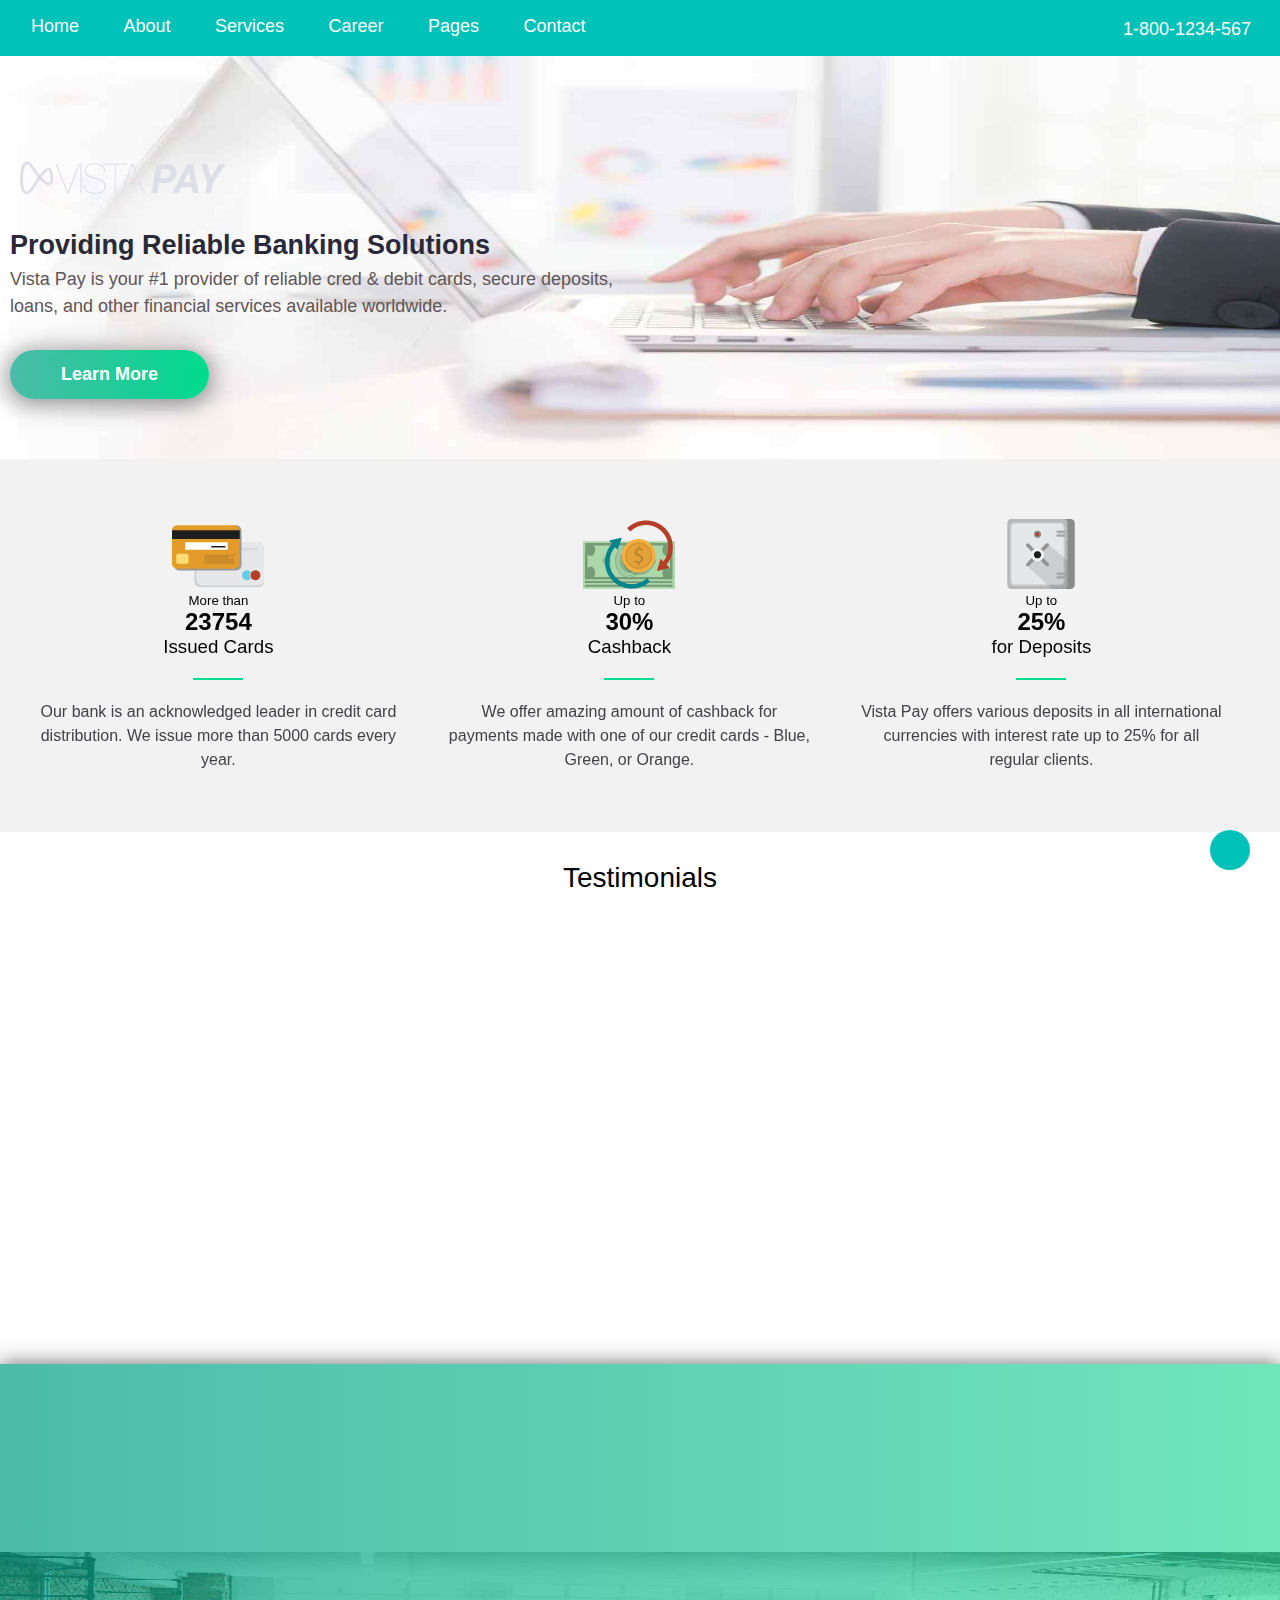
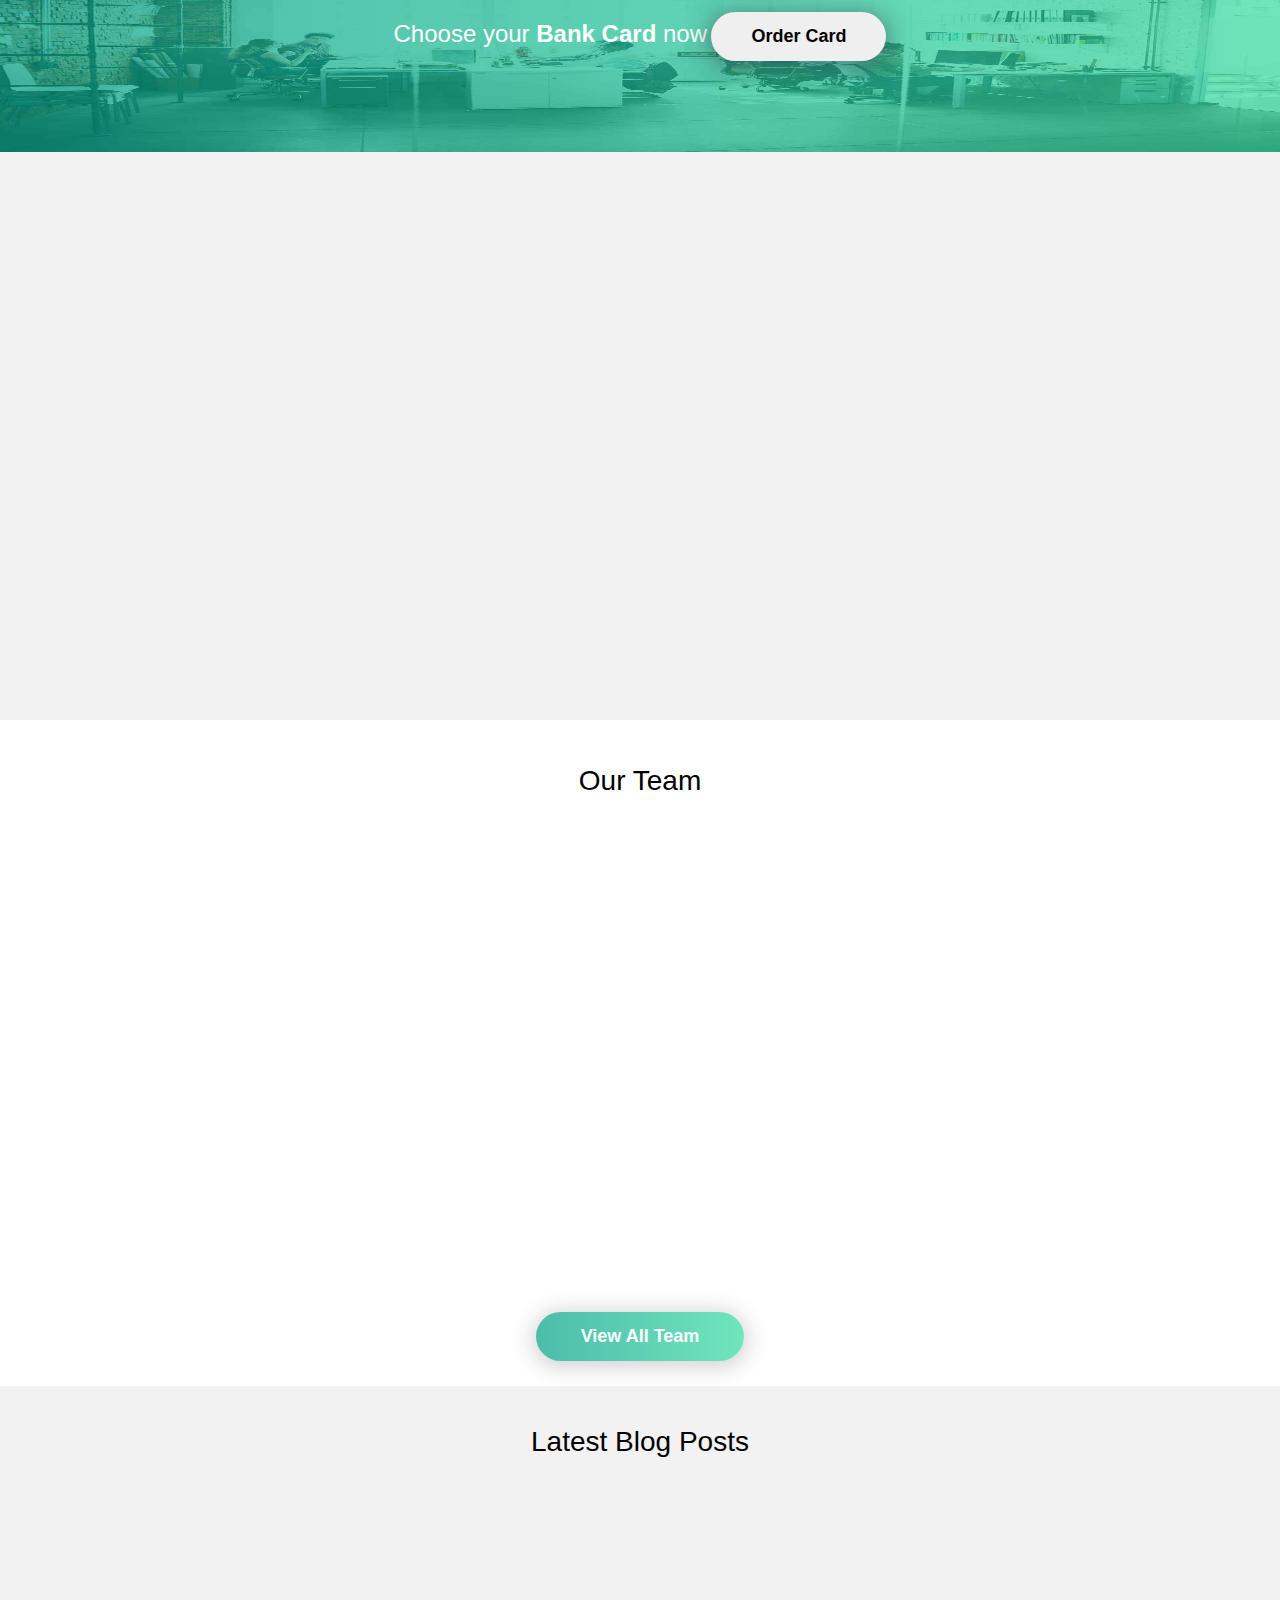
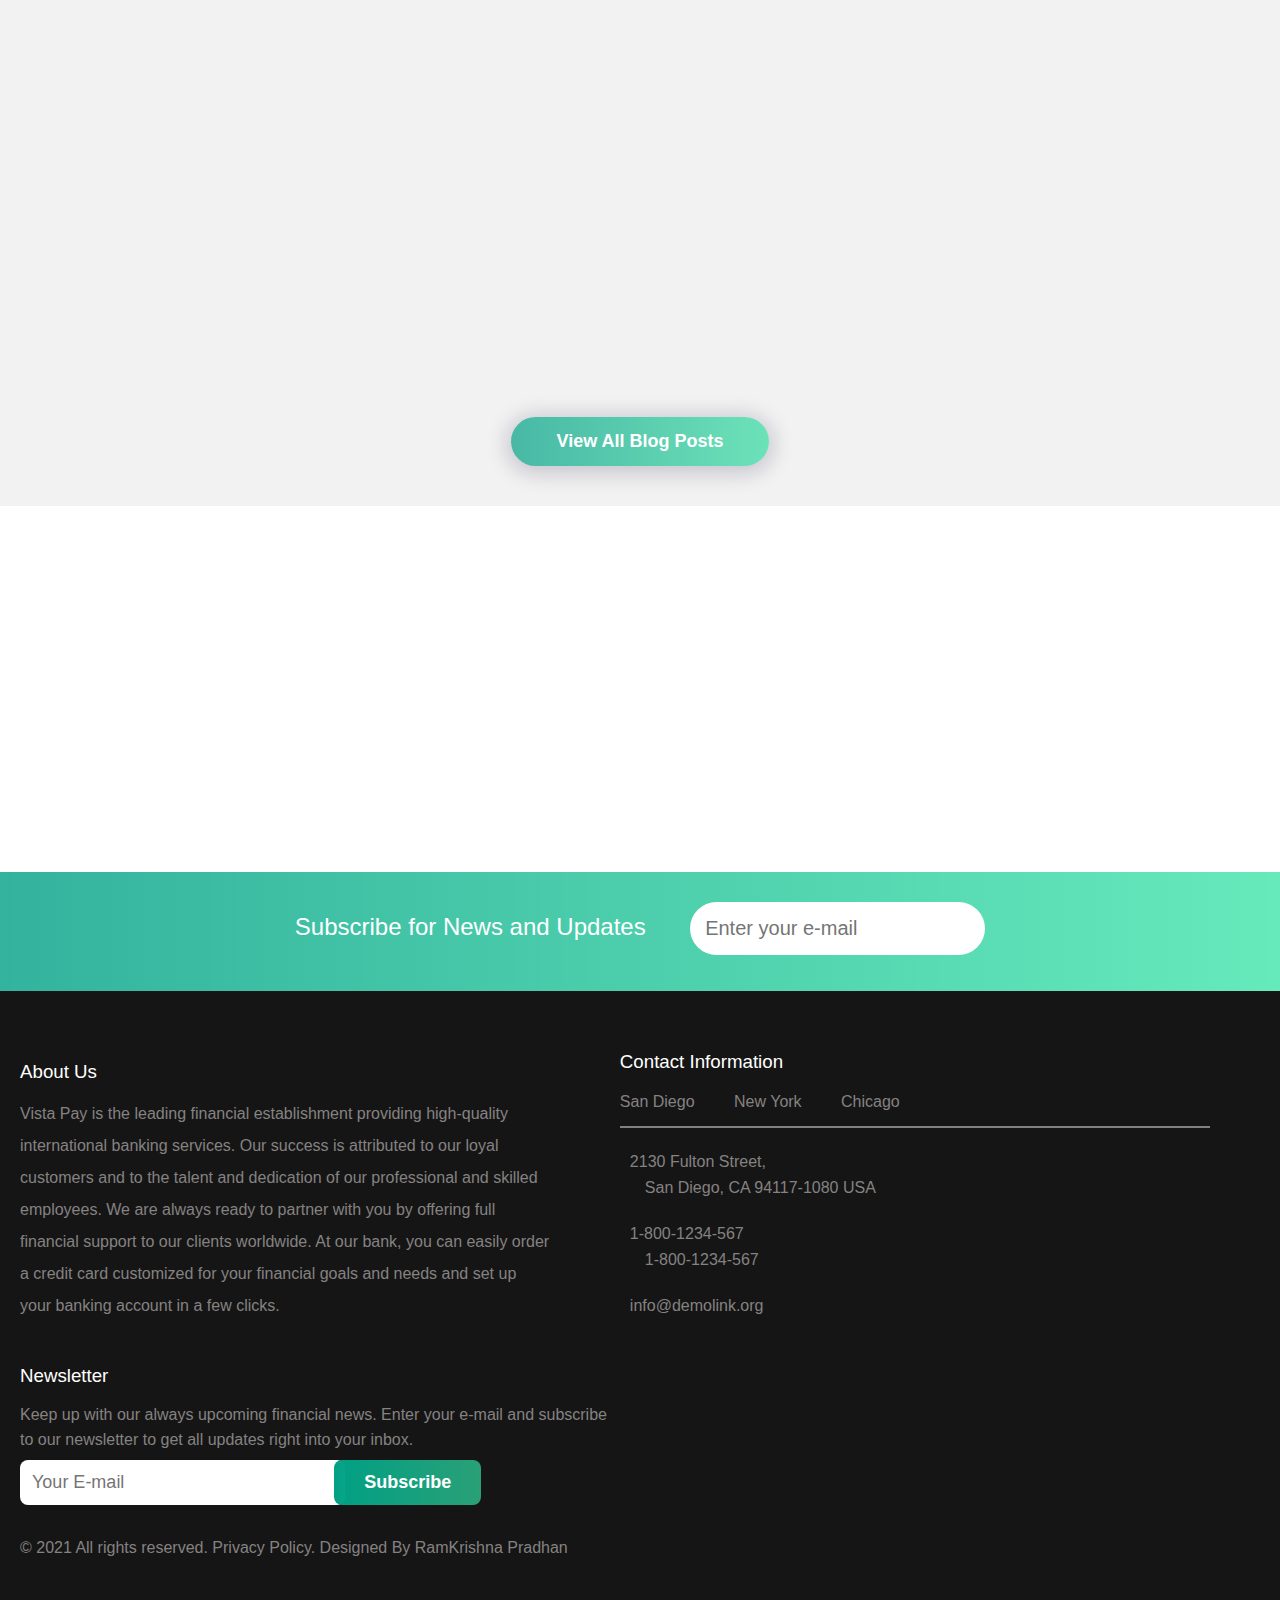
<file: vistapay/index.html>
<!DOCTYPE html>
<html lang="en">
<head>
    <meta charset="UTF-8">
    <meta http-equiv="X-UA-Compatible" content="IE=edge">
    <meta name="viewport" content="width=device-width, initial-scale=1.0">
    <meta http-equiv="refresh" content="300">
    <meta name="author" content="VISTAPAY">
    <meta name="description" content="">
    <meta name="keyword" content="credit, debit, loan, finance, secure deposit">
    <meta name="robots" content="index follow">
    <link rel="icon" type="image/png" href="https://freepngimg.com/thumb/money/25684-9-banknotes-image.png">
    <link rel="stylesheet" href="https://pro.fontawesome.com/releases/v5.10.0/css/all.css" integrity="sha384-AYmEC3Yw5cVb3ZcuHtOA93w35dYTsvhLPVnYs9eStHfGJvOvKxVfELGroGkvsg+p" crossorigin="anonymous"/>
    <link rel="stylesheet" href="css/style.css">
    <link rel="preconnect" href="https://fonts.gstatic.com">
    <link href="https://unpkg.com/aos@2.3.1/dist/aos.css" rel="stylesheet">
    <title>Vista pay</title>
    
</head>
<body>
    <div class="container" id="main">

        <div class="header" data-aos="fade-up" data-aos-duration="3000">
            
            <img src="images/logo-inverse-150x25-min.png" alt="Image Not Found!!!">
            <span class="searchmenu"><i class="fas fa-search"></i><i class="fas fa-ellipsis-v"></i></span>


        </div><!--End of header-->

        <div class="headerlg" data-aos="fade-up" data-aos-duration="1000">
            <ul type="none">
                <li><a href="#main">Home</a></li>
                <li><a href="#about_us">About </a></li>
                <li><a href="#service_offered">Services</a></li>
                <li><a href="#career">Career</a></li>
                <li><a href="#blogs">Pages </a></li>
                <li><a href="#contact">Contact</a></li>
                <li><a href="#"><i class="fas fa-search"></i></a></li>
            </ul>
            <p><a href="#"><i class="fas fa-mobile-alt"></i>        1-800-1234-567</a></p>


        </div>
        <!--End of headerlg -->


        <!-- start of hero-section -->
        <div class="hero-section" data-aos="fade-down" data-aos-duration="1000">
            
                <img src="images/logo-big-210x35-min.png" alt="Image not Found">
                <h1>Providing Reliable Banking Solutions</h1>
                <p>Vista Pay is your #1 provider of reliable
                    cred & debit cards, secure deposits,
                    loans, and other financial services
                    available worldwide.</p>
                <input type="button" value="Learn More">
            
        </div>
        <!--End of hero-section-->




        <!-- start of benefits -->
        <div class="benefits">
            <div data-aos="flip-left"
            data-aos-easing="ease-out-cubic"
            data-aos-duration="1000">
                <img src="images/progress-1-92x84-min.png" alt="Image not Found!!">
                <h5>More than</h5>
                <h2>23754</h2>
                <h3>Issued Cards</h3>
                <hr>
                <p>Our bank is an acknowledged leader in credit card distribution. We issue more than 5000 cards every year.</p>
            </div>
            <div data-aos="flip-left"
            data-aos-easing="ease-out-cubic"
            data-aos-duration="1500">
                <img src="images/progress-2-92x84-min.png" alt="Image not Found!!">
                <h5>Up to</h5>
                <h2>30%</h2>
                <h3>Cashback</h3>
                <hr>
                <p>We offer amazing amount of cashback for payments made with one of our credit cards - Blue, Green, or Orange.</p>
            </div>
            <div data-aos="flip-left"
            data-aos-easing="ease-out-cubic"
            data-aos-duration="2000">
                <img src="images/progress-3-92x84-min.png" alt="Image not Found!!">
                <h5>Up to</h5>
                <h2>25%</h2>
                <h3> for Deposits</h3>
                <hr>
                <p>Vista Pay offers various deposits in all international currencies with interest rate up to 25% for all regular clients.</p>
            </div>
        </div><!--End of benefits-->



        <!-- Start of testimonials -->
        <div class="testimonials">
            <h2>Testimonials</h2>
            <div class="videobox" data-aos="fade-up"
            data-aos-offset="300"
            data-aos-easing="ease-in-sine"><i class="far fa-play-circle"></i></div>
            
            <div class="mariemsg" data-aos="fade-down"
            data-aos-offset="300"
            data-aos-easing="ease-in-sine">
                <div class="msgbox">
                    <span><i class="fas fa-star"></i><i class="fas fa-star"></i><i class="fas fa-star"></i><i class="fas fa-star"></i><i class="fas fa-star-half-alt"></i></span>
                    <p>I chose Vista Pay because I know they share my values of putting community first. Not only do they make banking easy, I see them out volunteering and investing in our community, which is very important for me and everything I do.</p>
                </div>
                <div class="mhanson">
                    <img src="images/user-3-80x80-min.jpg" alt="Image not Found!!!">
                    <h4>Marie Hanson</h4>
                    <p>Charity Organization Manager</p>
                </div>

            </div>
        </div>
        <!--end of testimonials-->


        <!-- Start of cards -->
        <div class="cards" id="service_offered">
            <div class="cardrow">
                <div data-aos="zoom-in">
                    <i class="fas fa-map-marked-alt"></i><h3> Various Location</h3>
                    <p>We have offices in many countries including the USA, the UK, Norway, France, Spain, Japan, and China.</p>
                </div>
                <div data-aos="zoom-in">
                    <i class="fas fa-mobile-alt"></i><h3>Mobile Banking Apps</h3>
                    <p>Get instant access to your account on any device using our banking apps and browser solutions at your finger tip.</p>
                </div>
                <div class="trd" data-aos="zoom-in">
                    <i class="fas fa-network-wired"></i><h3>Family Program</h3>
                    <p>Our Bank has special programs with financial benefits for all your family members with extra benefits available.</p>
                </div>
                <div data-aos="zoom-in">
                    <i class="fal fa-user-headset"></i><h3>24/7 Support</h3>
                    <p>Our Support team is always ready to help you solve any banking and financial issues you may have.</p>
                </div>
            </div>
            <div class="transparent">
                <p>Choose your <b>Bank Card</b> now</p>
                <input type="button" value="Order Card">
            </div>


        </div>
        <!--End of cards-->


        <!-- Start of aboutus -->
        <div class="aboutus" id="about_us">
            <div class="auscontent" data-aos="fade-up"
            data-aos-offset="300"
            data-aos-easing="ease-in-sine">
                <h2>A Few Words About Us</h2>
                <p>Vista Pay was founded in 1999 to introduce the new level of financial services worldwide.</p>
                <p>At Vista Pay, we are guided by a common purpose to help make financial lives better by connecting clients and communities to the resource they need to be successful. We are driving growth – helping to create jobs, develop communities, foster economic mobility; while managing risk and providing a return to our clients.</p>
                <ul type="none">
                    <li><div class="25">25%</div><span class="c1">Economy</span></li>
                    <li> <div class="50">50%</div><span class="c2">Cashback</span></li>
                    <li><div class="75">75%</div><span class="c3">Stability</span></li>
                </ul>                
                <input type="button" value="Learn More">
            </div>
            <div class="ausimg" data-aos="fade-down"
            data-aos-offset="300"
            data-aos-easing="ease-in-sine">
                <img src="images/index-3-1-959x808-min.png" alt="Image not found!!!">
            </div>
        </div>
        <!--End of aboutus-->


        <!-- Start of team -->
        <div class="team" id="career">
            <h2>Our Team</h2>
            
               <div class="u1" data-aos="zoom-out" data-aos-duration="1000">
                    <img src="images/team-1-270x270-min.jpg" alt="Image Not Found!!!">
                    <h3>Samuel Chapman</h3>
                    <h5>CEO & Founer of Vista Pay</h5>
                    <p>Mr. Chapman founded Vista Pay in 1999 and he currently holds a position of CEO. Previously, Samuel was an investment professional.</p>
                    <ul class="symbols" type="none">
                        <li><i class="fab fa-facebook-f"></i></li>
                        <li><i class="fab fa-twitter"></i></li>
                        <li><i class="fab fa-instagram"></i></li>
                        <li><i class="fab fa-facebook-messenger"></i></li>
                        <li><i class="fab fa-linkedin-in"></i></li>
                        <li><i class="fab fa-snapchat-ghost"></i></li>
                    </ul>
                </div>     
                  <!--u1 ends  -->
                
                    <div class="u2" data-aos="zoom-out" data-aos-duration="1500">
                        <img src="images/team-2-270x270-min.jpg" alt="Image Not Found!!!">
                        <h3>Stephen Rose</h3>
                        <h5>CTO of Vista Pay</h5>
                        <p>Stephen is Vista Pay’s CTO and is responsible for the bank’s technology and operations. He has over 20 years of technical experience.</p>
                        <ul type="none">
                            <li><i class="fab fa-facebook-f"></i></li>
                            <li><i class="fab fa-twitter"></i></li>
                            <li><i class="fab fa-instagram"></i></li>
                            <li><i class="fab fa-facebook-messenger"></i></li>
                            <li><i class="fab fa-linkedin-in"></i></li>
                            <li><i class="fab fa-snapchat-ghost"></i></li>
                        </ul>
                    </div>
                    <!-- u2 ends -->
               
                    <div class="u3" data-aos="zoom-out" data-aos-duration="2000">
                        <img src="images/team-3-270x270-min.jpg" alt="Image Not Found!!!">
                        <h3>Catherine White</h3>
                        <h5>Finance Director</h5>
                        <p>Catherine White is our Finance Director and a qualified member of Certified Public Accountants Organization.She has over 17 years of experience.</p>
                        <ul type="none">
                            <li><i class="fab fa-facebook-f"></i></li>
                            <li><i class="fab fa-twitter"></i></li>
                            <li><i class="fab fa-instagram"></i></li>
                            <li><i class="fab fa-facebook-messenger"></i></li>
                            <li><i class="fab fa-linkedin-in"></i></li>
                            <li><i class="fab fa-snapchat-ghost"></i></li>
                        </ul>
                    </div>
                    <!-- u3 ends -->
                
                    <div class="u4" data-aos="zoom-out" data-aos-duration="2500">
                        <img src="images/team-4-270x270-min.jpg" alt="Image Not Found!!!">
                        <h3>Danielle Gray</h3>
                        <h5>Marketing Director</h5>
                        <p>Danielle Gray is Vista Pay’s Marketing Director, responsible for our marketing operations. Previously, she was responsible for brand promotion.</p>
                        <ul type="none">
                            <li><i class="fab fa-facebook-f"></i></li>
                            <li><i class="fab fa-twitter"></i></li>
                            <li><i class="fab fa-instagram"></i></li>
                            <li><i class="fab fa-facebook-messenger"></i></li>
                            <li><i class="fab fa-linkedin-in"></i></li>
                            <li><i class="fab fa-snapchat-ghost"></i></li>
                        </ul>
                    </div>  
                              <!--U4 ends  -->
            <input type="button" value="View All Team">

        </div>
        <!--End of team-->


        <!-- Start of blog -->
        <div class="blog" id="blogs">

            <h2>Latest Blog Posts</h2>

            <div class="b1" data-aos="flip-up" data-aos-duration="1000">
                <p>by <span class="name">Martha Ryan</span><span class="ago">2 days ago</span></p>
                <img src="images/grid-blog-1-370x272-min.jpg" width="270" height="270" alt="Image not Found!!!">
                <br><input type="button" value="News">
                <h4>7 Banking Services That Can Save Money</h4>
                <p>Long gone are the days in which to visit a branch to do your banking. Today, banks offer an array of services that allow consumers to make deposits, transfers...</p>
            </div>

            <div class="b2" data-aos="flip-down" data-aos-duration="1500">
                <p>by <span class="name">Martha Ryan</span><span class="ago">2 days ago</span></p>
                <img src="images/grid-blog-2-370x272-min.jpg" width="270" height="270" alt="Image not Found!!!">
                <br><input type="button" value="News">
                <h4>Stocks Could Surge Another 10% upto 2018</h4>
                <p>Experts point out that the next couple of months could become bumpy as the markets deal with uncertainty over factors such as tax reform, which is currently advancing...</p>
            </div>

            <div class="b3" data-aos="flip-up" data-aos-duration="2000">
                <p>by <span class="name">Martha Ryan</span><span class="ago">2 days ago</span></p>
                <img src="images/grid-blog-3-370x272-min.jpg" width="270" height="270" alt="Image not Found!!!">
                <br><input type="button" value="News">
                <h4>Wall Street Analysts Are Nailing It This Year</h4>
                <p>Wall Street analysts have made the right calls so far this year. Analysts' 50 most loved stocks at the start of the year are up an average 11.37 percent year-to-date...</p>
            </div>
            <div class="b4"></div>
            <input type="button" value="View All Blog Posts">

        </div>
        <!--End of blog-->


        <!-- Start of sinfo -->
        <div class="sinfo" data-aos="zoom-in">

            <div class="scontent">
                <h2>Latest Statistical Information</h2>
                <img src="images/line-graph-min.png" width="250" height="250" alt="Image not Found!!!">
                <p>Our Bank regularly compiles and publishes a range of monetary and financial statistics. These include domestic banking statistics, external finance statistics, and international banking statistics. This information is frequently updated.</p>
                <input type="button" value="Read more">
            </div>

            <div class="simg">
                <img src="images/index-3-2-338x507-min.png" height="366" alt="Image not found!!!">
            </div>

        </div><!--End of sinfo-->


        <div class="newsletter">
            <h2>Subscribe for <b>News and Updates</b></h2>
            <input type="email" placeholder="Enter your e-mail">
            
        </div><!--End of newsletter-->



        <div class="footer">
                        <div class="aus">
                 <h3>About Us</h3>
                    <p>Vista Pay is the leading financial establishment providing high-quality international banking services. Our success is attributed to our loyal customers and to the talent and dedication of our professional and skilled employees. We are always ready to partner with you by offering full financial support to our clients worldwide. At our bank, you can easily order a credit card customized for your financial goals and needs and set up your banking account in a few clicks.</p>                
                        </div>

            <div class="cinfo" id="contact">
                <h3>Contact Information</h3>
                    <ul class="place" type="none">
                        <li>San Diego</li>
                        <li>New York</li>
                        <li>Chicago</li>
                    </ul>
                    <hr>
                    <ul class="contact" type="none">
                        <li><i class="far fa-map-marker-alt"></i> 2130 Fulton Street,<p> San Diego, CA 94117-1080 USA</p></li>
                        <li><i class="fas fa-phone-alt"></i>1-800-1234-567 <p>1-800-1234-567</p></li>
                        <li><i class="far fa-envelope"></i> info@demolink.org</li>
                    </ul>
            </div>

            <div class="letter">
                <h3>Newsletter</h3>
                <p>Keep up with our always upcoming financial news. Enter your e-mail and subscribe to our newsletter to get all updates right into your inbox.</p>
                <input type="email" placeholder="Your E-mail">
                <input type="submit" value="Subscribe">
            </div>

            <div class="imagesgrid" data-aos="zoom-in">
                
                    <img src="images/insta-gallery-1-72x72-min.jpg" alt="Image not Found!!!">
                
                    <img src="images/index-3-1-1144x912-min.jpg" width="72" height="72" alt="Image not Found!!!">
                
                    <img src="images/insta-gallery-3-72x72-min.jpg" alt="Image not Found!!!">
                
                    <img src="images/insta-gallery-4-72x72-min.jpg" alt="Image not Found!!!">
                
                    <img src="images/insta-gallery-5-72x72-min.jpg" alt="Image not Found!!!">
                
                    <img src="images/insta-gallery-6-72x72-min.jpg" alt="Image not Found!!!">
                
            </div>

            <div class="rights">
                <p>&copy; 2021 All rights reserved. Privacy Policy. Designed By RamKrishna Pradhan</p>
            </div>
            <div class="icn">
                <ul class="logs" type="none">
                    <li><i class="fab fa-facebook-f"></i></li>
                    <li><i class="fab fa-twitter"></i></li>
                    <li><i class="fab fa-instagram"></i></li>
                    <li><i class="fab fa-facebook-messenger"></i></li>
                    <li><i class="fab fa-linkedin-in"></i></li>
                    <li><i class="fab fa-snapchat-ghost"></i></li>
                </ul>
            </div>
        
    </div>
    <!-- End of footer  -->

    <div class="uparrow">
        <a href="#main"><i class="fas fa-chevron-up"></i></a>
    </div>
    </div><!--End of container-->

    <script src="https://unpkg.com/aos@2.3.1/dist/aos.js"></script>
    <script>
        AOS.init();
      </script>
</body>
</html>
</file>
<file: Rumble/css/style.css>
*{
    margin: 0px;
    padding: 0px;
    /* box-sizing: content-box; */
}
.help-chat{
    background:rgb(0, 160, 240);
            position: fixed;
            bottom: 30px;
            right: 0px;
            z-index: 1000;
            padding: 15px;
            border-radius: 100%;
            cursor: pointer;

}
#header{
    background-color: white;
    position: sticky;
    z-index: 1080;
     top: 0px;
}
#header img{
    margin: 0px 0px -120px 20px;
    position: sticky;
}
#header ul {
    position: sticky;
}
.carousel-item:after {
    content: "";
    display: block;
    position: absolute;
    top: 0;
    bottom: 0;
    left: 0;
    right: 0;
    background: linear-gradient( to top, rgba(0, 0, 0, 0.5), rgba(0, 0, 0, 0.5));
}
.carousel-caption {
    z-index: 2;
}
.carousel-caption h2{
    font-size: 48px;
    width: 50%;
    font-family: 'Merriweather', serif;
}
.carousel-caption h2 span{
    color: red;
}
.carousel-item ul li{
    display: flex;
    font-size: 20px ;
    align-items: center;
    margin: 0px 0px 20px 0px;
    font-family: 'Open Sans', sans-serif;
}
.carousel-item ul li i{
    color: red;
    margin: 0px 20px 0px -30px;
}
#hero-section button span{
    border: 1px solid white;
    padding: 20px;
}
#hero-section button span:hover{
    background-color: rgb(255, 0, 0);
    color: white;
    transition: 1s;
}
#booking input[type="button"]:hover, #suabru input[type="button"]:hover{
    background: black;
    color: white;
    border: 1px solid red;
}
#subaru .card-title{
    color: rgb(255, 31, 31);
    font-family: 'Merriweather', serif;
    font-size: 36px;
}
.work h2, .gallery h2, .service h2, .recommended h2, .team h2, .why_us h2, .blog h2, .blog h3, .partners h2, .about_news h3{
    font-family: 'Merriweather', serif;
    font-weight: bold;
}
#subaru hr, .work hr, .gallery hr, .service hr, .recommended hr, .team hr, .why_us hr, .blog hr, .partners hr{
    opacity: 1;
    border: 1px solid rgb(255, 31, 31) ;
}
#subaru h3{
    font-size: 48px;
}
#subaru h3 span sup{
    font-size: 14px;
    margin: 0px 0px 20px 0px;
}
#suabru input[type="button"]:hover{
   background-color: rgb(0, 0, 0);
}
.pc img, .w_img img{
    width: 100%;
    height: 100%;
    z-index: 1;
}
.bottomleft {
    position: absolute;
    bottom: 8px;
    left: 16px;
    font-size: 18px;
    color: white;
    font-size: 25px;
    font-family: 'Merriweather', serif;
    z-index: 5;
  }
.work .LUXES{
    position: relative;
    padding: 5px ;
    font-weight: bold;
    font-size: 25px;
    color: white;
    font-family: 'Merriweather', serif;
    overflow: hidden;
}
.work .MINI{
    padding: 5px ;
    position: relative;
    font-weight: bold;
    font-size: 25px;
    color: white;
    font-family: 'Merriweather', serif;
    overflow: hidden;

}
.work .PORSCHE{
    padding: 5px;
    position: relative;
    font-weight: bold;
    font-size: 25px;
    color: white;
    font-family: 'Merriweather', serif;
    overflow: hidden;

}
.work .MERCEDES{
    padding: 5px;
    position: relative;
    font-weight: bold;
    font-size: 25px;
    color: white;
    font-family: 'Merriweather', serif;
    overflow: hidden;
}
.work .MERCEDES:hover, .work .PORSCHE:hover, .work .MINI:hover, .work .LUXES:hover{
    background-size: 110% 110%;
    transition: 1s;
}
.gallery .btns div input[type="button"]{
    border-top: 1px ;
    border-left: 1px;
    border-right: 1px;
    margin: 0px 0px 0px 5px;
}
.cars_pics div img{
    height: 320px;
    width: 100%;
}
.svr .card, .member .card{
    position: relative;
}
.overlay {
    position: absolute;
    bottom: 0;
    left: 100%;
    right: 0;
    background-color: white;
    overflow: hidden;
    width: 0;
    height: 100%;
    transition: .5s ease;
}
  .overlay1 {
    position: absolute;
    bottom: 0;
    left: 100%;
    right: 0;
    color: black;
    background-color: white;
    overflow: hidden;
    width: 0;
    height: 100%;
    transition: .5s ease;
  }
.items .card{
    /* height: 100px ; */
    width: 80%;
    /* background: aqua; */
}
  .svr .card:hover .overlay, .member .card:hover .overlay1 {
    width: 100%;
    left: 0;
  }
.team{
    background: url(../images/team-bg-min.jpg);
    background-size: 100% 100%;
    color: white;
    background-attachment: fixed;
}
.why_us .p_service{
    position: relative;
    padding: 5px ;
}
.why_us .support{
    position: relative;
    padding: 5px ;
}
.why_us .price{
    position: relative;
    padding: 5px ;
}
.why_us .trust{
    position: relative;
    padding: 5px ;
}
.blog .b1{
    background: url(../images/blog_grid_3-min.jpg) center ;
    background-size: 100% 100%;
}
.blog .b2{
    background: url(../images/blog_grid_4-min.jpg) center ;
    background-size: 100% 100%;
}
.blog .b3{
    background: url(../images/blog_grid_2-min.jpg) center ;
    background-size: 100% 100%;
}
.blog .card:hover .b1, .blog .card:hover .b2, .blog .card:hover .b3{
    background-size: 110% 110%;
    transition: 1s;
}
.blog .card:hover h3{
    color: rgb(255, 0, 0);
}
.subscribe:hover{
    color: rgb(255, 0, 0) !important;
    background: white !important;
    font-weight: bold !important;
}
button:hover{
    background: rgb(255, 0, 0) !important;
    color: white !important;
    border: 0px !important;
}
/* .blog .b1:hover, .blog .b2:hover, .blog .b3:hover{
    background-size: 110% 110%;
    transition: 1s;
} */
.p_service:hover, .support:hover, .price:hover, .trust:hover{
    border: 5px solid rgb(255, 0, 0) !important;
    transform: scale(0.8,0.8) !important;
    transition: 1s;

}

.snip1217 {
    /* font-family: 'Raleway', Arial, sans-serif; */
    text-align: center;
    text-transform: uppercase;
    font-weight: 500;
    letter-spacing: 1px;
  }
  .snip1217 * {
    -webkit-box-sizing: border-box;
    box-sizing: border-box;
    -webkit-transition: all 0.35s ease;
    transition: all 0.35s ease;
  }
  .snip1217 li {
    display: inline-block;
    list-style: outside none none;
    margin: 0.5em 1.5em;
    padding: 0;
  }
  .snip1217 a {
    padding: 0.3em 0;
    color: black !important;
    position: relative;
    text-decoration: none;
    display: inline-block;
  }
  .snip1217 a:before,
  .snip1217 a:after {
    height: 3px;
    position: absolute;
    content: '';
    -webkit-transition: all 0.35s ease;
    transition: all 0.35s ease;
    background-color: rgb(255, 0, 0);
    width: 0;
  }
  .snip1217 a:before {
    top: 0;
    left: 0;
  }
  .snip1217 a:after {
    bottom: 0;
    right: 0;
  }
  .snip1217 a:hover,
  .snip1217 .current a {
    color: black;
  }
  .snip1217 a:hover:before,
  .snip1217 .current a:before,
  .snip1217 a:hover:after,
  .snip1217 .current a:after {
    width: 100%;
  }
 .controller:hover{
     background: transparent !important;
 }
.cc:hover{
    background: rgb(255, 0, 0) !important;
    transition: 1s;
}
.bg-red{
    background: rgb(255, 0, 0) !important;
}


.p_service:hover div, .support:hover div, .price:hover div, .trust:hover div{
    color: rgb(255, 0, 0) !important;
    transition: 2s;
}
.cars_pics img:hover{
    border: 5px solid rgb(255, 0, 0) ;
}
.pc img:hover{
    transform: scale(1.1,1.1);
    filter: grayscale(100%);
    transition: 2s;
}
.icons {
    margin: 0px 0px 0px -30px;
}
.icons li i{
    color: white;
    border: 2px solid white;
    padding: 10px;    
}
.icons li i:hover{
    background-color: rgb(255, 0, 0);
    border: 2px solid rgb(255, 0, 0);
    color: white;
    transition: 1s;
}
.about_news input[type="button"], .footer{
    background: rgb(255, 0, 0);
    color: white;
}
</file>
<file: vistapay/css/style.css>
*{
    margin: 0px;
    padding: 0px;
    box-sizing: border-box;
}
html{
    scroll-behavior: smooth;
}
.container{
    width: 100%;
    
    font-family:Arial;
}
.uparrow{
    background: rgb(0, 194, 184);
    color: white;
    position: fixed;
    
    bottom: 30px;
    right: 30px;
    border-radius: 100%;
    border: none;
    
    padding: 20px;
}
.uparrow i{
    font-size: 16px;
}
.headerlg{
    display: none;
}
.header, .headerlg{
    height: 56px;
    background: #00c2b8;
    position: fixed;
    width: 100%;
    z-index: 1000;
}
.header img{
    
    height: 20px;
    position: absolute;
    left: 10px;
    top: 15px;
    
}
.header .searchmenu { 
    color: #ffffff;
    font-size: 22px;  
    position: fixed;
    top: 15px;
    right: 20px;
    }
.header .searchmenu .fa-ellipsis-v{
    margin: 0px 0px 0px 10px;
}
.hero-section{
    font-family: Arial ;
    
    padding: 120px 10px 10px 10px;
    width: 100%;
    
    background: url(../images/index-3-1-1144x912-min.jpg);
    background-size: 100% 100%;  
    color: #29293a;
    line-height: 1.5;    
    
}
.hero-section img{
    display: none;
}
.hero-section h1{
    
    font-weight: bold;
    font-size: 27px;
    
}
.hero-section p{
    
    font-size: 18px;
    
    color: #5f5656;
    margin: 0px 0px 30px 0px;
}
.hero-section input[type="button"]{
    
    background: linear-gradient(to right, rgba(0, 160, 133, 0.7), rgba(0, 219, 142,1));
    border-radius: 30px 30px 30px 30px;
    padding: 14px 51px;
    color: white;
    font-size: 18px;
    font-weight: bold;
    border: none;
    box-shadow: 0 3px 21px 4px rgba(113, 113, 114,0.7);
    margin: 0px 0px 50px 0px ;
}
.benefits{
    background: rgb(242, 242, 242);
    padding: 20px;
}
.benefits div{
    text-align: center;
    padding: 0px 5px 0px 5px ;
    
}
.benefits div:first-child{
    margin: 40px 0px 40px 0px;
}
.benefits div:last-child{
    margin: 40px 0px 20px 0px;
}
.benefits div h5, .benefits div h3{
    font-weight: lighter;

}
.benefits div hr{
    width: 50px;
    margin: 20px auto;
    border: 1px solid #00db8e;
    

}
.benefits div p{
    color: #424247;
}
.testimonials{
    padding: 20px;
}
.testimonials h2{
    text-align: center;
    margin: 30px 0px 30px 0px;
    font-weight: lighter;
    font-size: 28px;

}
.testimonials .videobox{
   
    background: linear-gradient(rgba(5, 122, 107, 0.4),rgba(64, 224, 203, 0.4)), url(../images/depositphotos_107199792-stock-photo-girl-with-phone-and-smart-min.jpg);
    background-size: 100% 100%;
    border-radius: 15px;
    height: 150px;
   
    text-align: center;
   
}
.testimonials .videobox i{
    color: #ffffff;
   margin: 25px auto;
    
    font-size: 100px;
}
.testimonials .mariemsg .msgbox{
    margin-top: 20px ;
    clip-path: polygon(0% 0%, 100% 0%, 100% 94%, 21% 94%, 16% 100%, 13% 94%, 0 94%);
    background: #f2f2f2;
    padding: 25px ;
    box-shadow: 0 3px 29px 0 rgb(41 41 58 / 25%);
    z-index: 200 ;
}
.testimonials .mariemsg .msgbox i{
    color: rgb(245, 245, 9);
    margin-bottom: 10px;
}
.testimonials .mariemsg .msgbox p{
    text-align: left;
    font-style: italic;
    line-height: 20px;
}
.testimonials .mhanson img{
    border: none;
    border-radius: 100%;
    
    margin: 0px 0px -55px 0px;


}
.testimonials .mhanson h4{
    color: #00db8e;
    display: inline-block;
    margin: 15px 0px 10px 0px;
    
}
.testimonials .mhanson p{
    display: inline-block;
    color: #828590;
    font-size: 16px;
    line-height: 20px;
    font-style: italic;
    text-align: left;
    margin:0px 0px 20px 80px;
}
.cards{
    
    margin: 20px 0px 0px 0px;
}
.cards .cardrow{
    border: none;
    padding: 30px 10px;
    
    box-shadow: 0px 0px 20px 0px rgba(66, 66, 68, 0.8);
    background: linear-gradient(to right, rgba(0, 160, 133, 0.7), rgba(51, 219, 160, 0.7));
}
.cards .cardrow div{
    color: #ffffff;
    padding: 20px 0px 20px 10px ;
}
.cards.cardrow div:nth-child(3){
    
    padding: 0px 0px 50px 0px;
    
}
.cards .cardrow div i{
    margin: 0px 15px 20px 0px;
    
    font-size: 30px;
}
.cards .cardrow div h3{
    display: inline-block;
    font-weight: lighter;
}
.cards .transparent{
    background: linear-gradient(to right, rgba(0, 160, 133, 0.7), rgba(51, 219, 160, 0.7)), url(../images/parallax-1-min.jpg);
    background-size: 100% 100%;
    width: 100%;
    height: 200px;
    
    padding: 30px 50px;
    text-align: center

}
.cards .transparent p{
    text-align: center;
    font-size: 24px;
    color: white;
    
}
.cards .transparent input[type="button"]{    
    border-radius: 30px 30px 30px 30px;
    padding: 14px 40px;
    color: black;
    font-size: 18px;
    font-weight: bold;
    border: none;
    box-shadow: 0 3px 21px 4px rgba(41, 41, 58,0.4 );
    margin: 30px auto ;
}
.aboutus{
    background: rgb(242, 242, 242);
    padding: 40px 20px;
}
.aboutus .auscontent{
    color:rgb(41, 41, 58);
    text-align: center;
}.aboutus .ausimg{
    display: none;
}
.aboutus .auscontent h2{
    text-align: center;
    font-weight:lighter;
    font-size: 28px;
    color: #616266;
   
    margin:5px 0px 15px 0px;
    
}
.aboutus .auscontent p{
    line-height: 1.5;
    color: #616266;
    font-size: 18px;
    margin: 0px 0px 10px 0px;
    
}
.aboutus .auscontent ul li{
    display: inline-block;
    margin: 20px 10px 0px 0px ;
}
.aboutus .auscontent ul li:first-child{
    margin: 0px 50px 0px 0px ;
}
.aboutus .auscontent ul li div{
  
    height: 100px;
    width: 100px;
   
    border-radius: 100%;
    padding: 40px 0px 0px 4px ;
    font-weight: bold;
    font-size: 20px;
    border: 1px solid rgba(145, 141, 141, 0.603);
   
}
.aboutus .auscontent .c1,
.aboutus .auscontent .c2,
.aboutus .auscontent .c3{
    display: inline-block;
    margin: 10px 0px 20px 0px;
}
.aboutus .auscontent input[type="button"]{
    background: linear-gradient(to right, rgba(0, 160, 133, 0.7), rgba(51, 219, 160, 0.7));
    border-radius: 30px 30px 30px 30px;
    padding: 14px 45px;
    color: white;
    font-size: 18px;
    font-weight: bold;
    border: none;
    box-shadow: 0 3px 21px 4px rgb(41 41 58 / 20%);
    margin: 0px 0px 10px 0px ;
}
.team{
    padding: 25px 15px;
    text-align: center;
}
.team h2{
    text-align: center;
    font-weight: lighter;
    font-size: 28px;
    margin: 20px auto;
}
.team  div h3{
    font-weight: lighter;
    text-align: left;
    color: rgb(59, 227, 168);
    margin-top: 10px;
    
}
.team div h5{
    text-align: left;
    margin: 5px 0px 10px 0px;
    color: rgb(155, 157, 166);
    font-style: italic;
    font-size: 16px;
    font-weight: lighter;
}
.team div img{
    border-radius: 10px;
    width: 100%;
}
.team div p{
    text-align: left;
    line-height: 25px;
}
.team div ul li i:hover{
    color: rgb(0, 143, 92);
}
.team .u2{
    display: none;
}
.team .u3{
    display: none;
}
.team .u4{
    display: none;
}
.team div ul{
    text-align: left;
} 
.team div ul li{
   
    display: inline-block;
    margin: 15px 15px 20px 0px;
    color: rgb(174, 177, 190);
}
.team input[type="button"] {
    background: linear-gradient(to right, rgba(0, 160, 133, 0.7), rgba(51, 219, 160, 0.7));
    border-radius: 30px 30px 30px 30px;
    padding: 14px 45px;
    color: white;
    font-size: 18px;
    font-weight: bold;
    border: none;
    box-shadow: 0 3px 21px 4px rgba(41, 41, 58 , 20%);
    
}
.blog{
    background: rgb(242, 242, 242);
    
    padding: 40px 15px;
    text-align: center;
    
}
.blog div{
    background: white;
    padding: 10px 0px ;
    margin: 0px 0px 20px 0px;
    border-radius: 10px;
    text-align: left;
   
}
.blog .b4{
    display: none;
}
.blog div p{
    margin: 0px 0px 0px 10px;
    color: #828590;
    line-height: 25px;
    text-align: left;
}

.blog div h4{
    margin: 10px 0px 10px 10px;
    color: #00db8e;
    font-weight: lighter;
    font-size: 18px;
    text-align: left;
    
 }  .blog div h4{
    margin: 10px 0px 10px 10px;
    color: #00db8e;
    font-weight: lighter;
    font-size: 18px;
    text-align: left;
    
 } 
 .blog div input[type="button"]{
    margin: 0px 0px 0px 10px;
    background: #00db8e;
    color: white;
    padding: 3px 9px;
    font-weight: lighter;
    border: none;
    font-size: 16px;
    border-radius: 2px;

}
.blog h2{
    text-align: center;
    font-size: 28px;
    font-weight: lighter;
    margin: 0px 0px 20px 0px ;
    
}
.blog div img{
   
    width: 100%;
    margin: 5px 0px 5px 0px;
    
}
.blog div p .name{
    color: #00db8e;
    padding: 0px 70px 0px 0px;
    
}
.blog input[type="button"], .sinfo .scontent input[type="button"]{
    background: linear-gradient(to right, rgba(0, 160, 133, 0.7), rgba(51, 219, 160, 0.7));
    border-radius: 30px 30px 30px 30px;
    padding: 14px 45px;
    color: white;
    font-size: 18px;
    font-weight: bold;
    border: none;
    box-shadow: 0 3px 21px 4px rgba(14, 14, 59, 0.2);
   
}
.sinfo .simg{
    display: none;
}
.sinfo .scontent{
    padding: 15px;
}
.sinfo .scontent h2{
    font-weight: lighter;
    font-size: 28px;
    margin: 20px 0px 8px 0px;
} 
.sinfo .scontent p{
    display: inline-block;
    line-height: 25px;
    color: #828590;
    font-size: 16px;
}
.sinfo .scontent input[type="button"]{
     margin: 20px 0px 20px 0px ; 
}
.newsletter{
    padding: 30px 0px;
    text-align: center;
    background: linear-gradient(to right, rgba(0, 160, 133, 0.8), rgba(0, 219, 142,0.6));
}
.newsletter h2{
    color: white;
    font-weight: lighter;
    font-size: 24px;
    margin: 0px 0px 20px 0px;
  
}
.newsletter input[type="email"]{
    padding: 15px;
    border-radius: 50px ;
    font-size: 20px;
    border: none;
}

.footer{
    padding: 30px 25px;
    background: rgb(21, 21, 21);
    color: rgb(133, 130, 130);
    
}
.footer div{
    display: inline-block;
}
.footer .aus p{
    line-height: 1.5;
    margin: 10px 0px 0px 0px;
}
.footer div h3{
    color: white;
    font-weight: lighter;
    margin: 15px 0px 15px 0px ;
}
.footer .cinfo h3{
    margin: 30px 0px 10px 0px;
}
.footer .cinfo .place li{
    display: inline-block;
    margin: 10px 35px 10px 0px ;
}
.footer .cinfo .place li:last-child{
    margin: 10px 0px 15px 0px;
}
.footer .cinfo hr{
    margin: 0px 0px 20px 0px ;
    border: 0.5px solid gray;
}
.footer .cinfo .contact li{
    margin: 0px 0px 20px 0px;
    line-height: 1.7;
    text-align: left;
}
.footer .cinfo .contact li i{
    color: rgb(0, 213, 138);
    margin: 0px 10px 0px 0px ;
}
.footer .cinfo .contact li p{
    margin: 0px 0px 0px 25px;
}
.footer .letter h3{
    margin: 20px 0px 15px 0px;
}
.footer div p{
    line-height: 25px;
}
.footer .letter input[type="email"]{
    border-radius: 8px ;
    font-size: 18px;
    padding: 12px;
    width: 100%;
    border: none;
}
.footer .letter input[type="submit"]{
    background: linear-gradient(to right, rgba(0, 160, 133, 1), rgba(51, 219, 160, 0.7));
    border-radius: 8px;
    padding: 12px 30px;
    color: white;
    font-size: 18px;
    font-weight: bold;
    border: none;
    margin: 8px 0px 20px 0px ;
    
}
.footer .icn ul li{
    display: inline-block;
    margin: 0px 10px 0px 3px ;
}
.footer .rights p{
    margin: 10px 0px;
}
.footer .rights ul li{
    display: inline-block;
    margin: 15px 15px 20px 0px;
    color: rgb(174, 177, 190);
}
.footer .imagesgrid{
    width: 230px;

}
.footer .map{
    display: none;
}
.container input[type="button"]:hover{
    background: rgb(0, 194, 184);
    
}
.cards .transparent input[type="button"]:hover{
    background: white;
    border: 1px solid gray;
}

.uparrow:hover{
    background: rgb(4, 124, 118);
}
.footer .letter input[type="submit"]:hover{
    background: rgb(0, 194, 184);
}
.footer .icn .logs li i:hover{
    color: rgb(0, 219, 142);
}
@media only screen and (min-width:768px){
    .hero-section h1{
        width: 75vw;
    }
    .hero-section p{
        width: 50vw;
    }
    .benefits{
        align-items: center;
    }
    .benefits div{
        display: inline-block;
        width: 32%;
        margin: 0px 0px 0px 0px ;
        padding: 0px 15px 0px 15px;
    }
    .benefits div:nth-child(2){
        margin: 0px 10px 0px 10px;
    }
    .benefits div p{
        line-height: 1.5;
    }
        .testimonials{
        padding: 0px 100px 0px 100px; 
    }
   .testimonials .videobox{
    height: 350px;
    text-align: center;
    }
    .testimonials .videobox i{
        
        margin: 100px 0px 0px 0px ; 
        
    }
    .testimonials .mariemsg{
        margin: 0px 0px 0px 0px;
    }
    .testimonials .mariemsg .mhanson h4{
        margin: 0px 10px 10px 85px  ;
        display: block;
    }
    .testimonials .mariemsg .msgbox p{
        line-height: 1.5;
    }
    .cards .cardrow div{
        display: inline-block;
        width: 49%;
    }
    .cards .transparent p{
        display: inline-block;
    }
    .aboutus .auscontent ul li:last-child{
        margin: 0px 0px 0px 50px ; 
   }
   .team .u2{
    display: block;
    display: inline-block;
    } 
    .team div{
        display: inline-block;
        width: 45vw;
    }
    .blog div{
        display: inline-block;
        width: 45vw;
        
    }
    .blog div p .name{
        padding: 0px 130px 0px 0px;
        
    }
    
    .blog .b1{
        margin: 0px 10px 20px 0px; 
   }

   .blog .b4{
       display: block;
       display: inline-block;
       visibility: hidden;
       border: none;
    }
   .sinfo .scontent img{
    width: auto;
    margin: 0px 0px -90px 0px;
} 
.sinfo .scontent p{
    width: 50%;
    margin: 0px 0px 0px 10px;
}
.sinfo .scontent input[type="button"]{
    margin: 10px 0px 50px 300px;
}
.footer div{
    width: 48%;
    margin: 0px 10px 0px -5px;
}
.footer .letter input[type="email"]{
    width: 55%;
    margin: 0px -15px 0px 0px ;
}
.footer .letter input[type="button"]{
    width: 37%;
    margin: 0px 0px 0px -22px ;
    
}
.team div .symbols li i:hover{
    color: rgb(0, 143, 92);
}
}
@media only screen and (min-width:1024px){
    .header{
        display: none;
    }
    .headerlg{
        display: block;
        
        width: 100%;
        height: 56px;
        padding: 15px 10px;
        border: 1px solid #00c2b8;
        background: #00c2b8;
        position: fixed;
        
        z-index: 1000; 
   
    }
    .headerlg ul li {
        display: inline-block;
        margin: 0px 40px 0px 0px ;
        font-size: 18px;
    }
    .headerlg ul li a{
        text-decoration: none;
        color: #ffffff;
        font-weight: lighter;
        
    }
    .headerlg ul li:first-child{
        margin: 0px 40px 0px 20px;
    }
    .headerlg p a{
        display: inline-block;
        color: #ffffff;
        text-decoration: none;
        position: absolute;
        top: 18px ;
        right: 28px;
        font-size: 18px;
        font-weight: lighter;        
    }
    .headerlg ul li a:hover{
        color: black;
    }
    .headerlg p a:hover{
        color: black;
    }
    .hero-section img{
        display: block;
        margin: 40px 0px 30px 10px;
    } 
    .testimonials div{
        
        padding: 0px 0px  0px  0px ;
       
    }
    .testimonials .videobox{
       
        width: 62%;
        float: left;
        height: 400px;
        margin: 0px 0px 40px 0px ; 
        
        
    }
    .testimonials .videobox i{
      
        margin: 150px auto;
         
     }
     .testimonials .mariemsg{
         width: 35%;
         float: right;
         
     }
     
     .testimonials .mariemsg .mhanson{
         margin-top: 20px ;
         width: 100%;
     
     }
     .testimonials .mhanson p{
         font-size: 14px;
         width: 100%;
     }
     .cards{
        clear: both;
        
    }
     .cards .cardrow div{
        width: 24.5%;
        margin: 0px 0px 0px 0px;
        
    }
    .team .u3{
        display: block;
        display: inline-block;
        
    }

    .team div{
        width: 32%;
    }
    .blog .b4{
        display: none;
    }
    .blog div{
        width: 32%;
    }
    .blog div p .name{
        padding: 0px 110px 0px 0px;
        
    }
    .blog .b2 p{
        line-height: 1.3;
    }
    .blog .b2{
        margin: 0px 8px 0px 0px;
    }
    .sinfo .scontent{
        width: 70%;
        display: inline-block;
    }
    .sinfo .simg{
        display: block;
        display: inline-block;
        position: absolute;
        overflow: hidden; 
        
    }
    .newsletter h2{
        display: inline-block;
        padding: 0px 40px 0px 0px;

    }
    .footer .aus p{
        line-height: 1.75;
    }
    .team div .symbols li i:hover{
        color: rgb(0, 143, 92);
    }
}
@media only screen and (min-width:1270px){
    
    
    .aboutus{
        padding: 40px 0px 40px 20px;
    }
    .aboutus .auscontent{
        text-align: left;
    }
    .aboutus .auscontent p{
        text-align: left;
    }
    .aboutus .auscontent ul{
        padding: 0px 0px 0px 80px;
    }
    .aboutus .auscontent ul li div{
        margin: 0px 0px 0px 0px;
        padding: 40px 0px 0px 28px;
    }
    .aboutus .auscontent ul li .c1{
        display:block;
        padding: 0px 0px 0px 15px;
    }
    .aboutus .auscontent ul li .c2{
        display:block;
        padding: 0px 0px 0px 15px;
    }

    .aboutus .auscontent ul li .c3{
        display:block;
        padding: 0px 0px 0px 20px;
        
    }
    .aboutus div{
        display: inline-block;
        width: 50%;
    }
    .aboutus .ausimg{
        display: block;
        float: right;
        
    }
    .aboutus .ausimg img{
        height: 500px;
        width: 100%;
    }

    .team .u4{
        display: block;
        display: inline-block;
    }
    .team div{
        width: 23%;    
    }
    .blog div p .name{
        padding: 0px 210px 0px 0px;
        
    }
    .blog .b2 p{
        line-height: 1.5;
    }
    .sinfo .scontent {
        width: 70%;
    }
    .sinfo .simg img{
        width: 100%;
        margin: 0px 0px 0px 0px;
        z-index: -1;
    }
    .footer .aus p{
        line-height: 2;
        width: 90%;

    }
    .team div .symbols li i:hover{
        color: rgb(0, 143, 92);
    }
}
</file>
